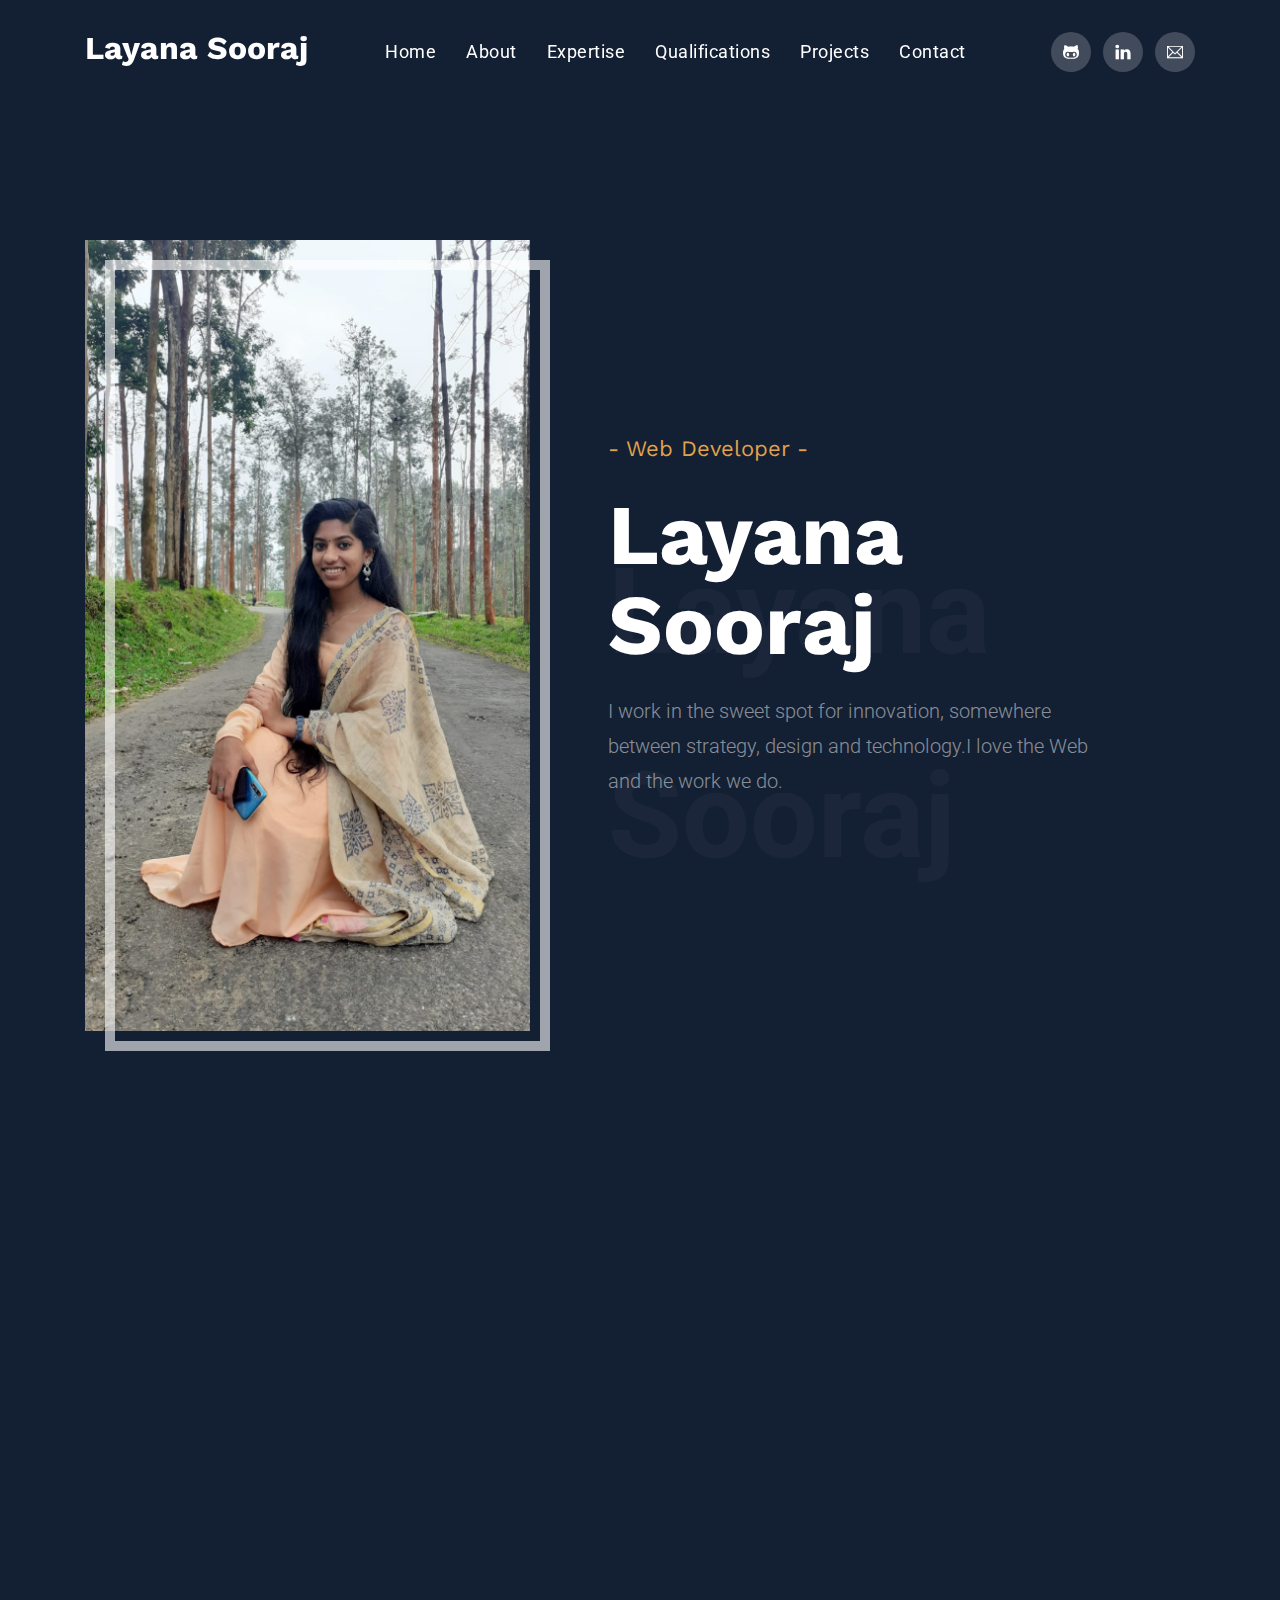
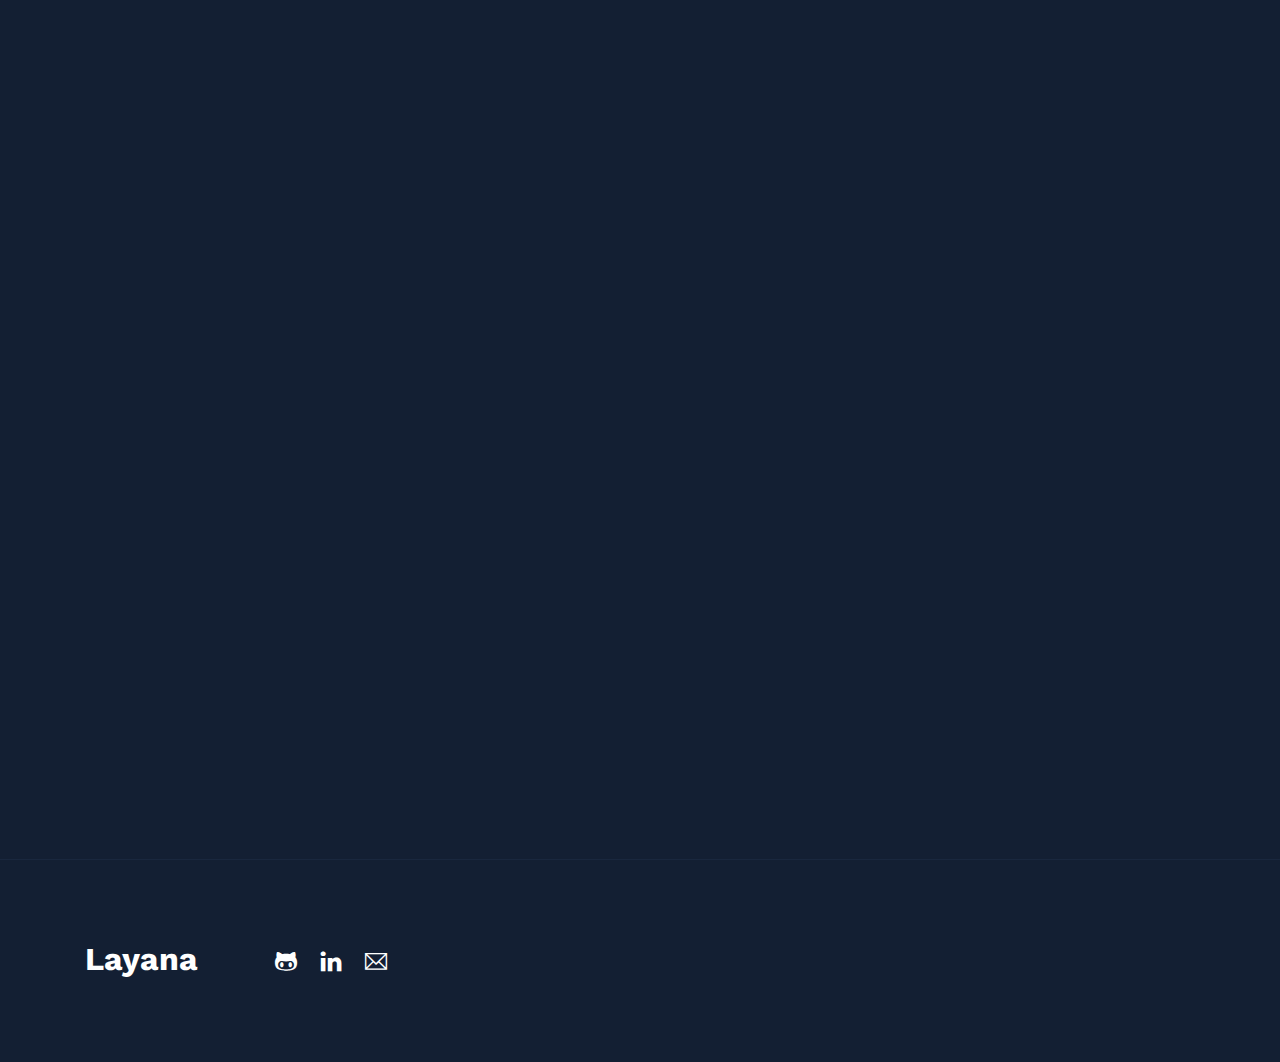
<file: index.html>
<!DOCTYPE html>
<html lang="zxx">
<head>
  <meta http-equiv="Content-Type" content="text/html; charset=UTF-8">
  <meta name="description" content="portfolio,creative,business,company,agency,multipurpose,modern,bootstrap4">
  
  <meta name="author" content="themeturn.com">

  <title>Layana| Creative portfolio template</title>

  <!-- Mobile Specific Meta-->
  <meta name="viewport" content="width=device-width, initial-scale=1">
  <!-- bootstrap.min css -->
  <link rel="stylesheet" href="plugins/bootstrap/css/bootstrap.min.css">
  <!-- Themeify Icon Css -->
  <link rel="stylesheet" href="plugins/themify/css/themify-icons.css">
  <!-- animate.css -->
  <link rel="stylesheet" href="plugins/animate-css/animate.css">
  <link rel="stylesheet" href="plugins/aos/aos.css">
  <!-- owl carousel -->
  <link rel="stylesheet" href="plugins/owl/assets/owl.carousel.min.css">
  <link rel="stylesheet" href="plugins/owl/assets/owl.theme.default.min.css" >
  <!-- Slick slider CSS -->
  <link rel="stylesheet" href="plugins/slick-carousel/slick/slick.css">
  <link rel="stylesheet" href="plugins/slick-carousel/slick/slick-theme.css">

  <!-- Main Stylesheet -->
  <link rel="stylesheet" href="css/style.css">

</head>

<body class="portfolio" id="top">


<!-- Navigation start -->
<!-- Header Start --> 

<nav class="navbar navbar-expand-lg bg-transprent py-4 fixed-top navigation" id="navbar">
	<div class="container">
	  <a class="navbar-brand" href="cv.pdf">
	  	<h2 class="logo">Layana Sooraj</h2>
	  </a>
	  <button class="navbar-toggler" type="button" data-toggle="collapse" data-target="#navbarsExample09" aria-controls="navbarsExample09" aria-expanded="false" aria-label="Toggle navigation">
		<span class="ti-view-list"></span>
	  </button>
  
	  <div class="collapse navbar-collapse text-center" id="navbarsExample09">
			<ul class="navbar-nav mx-auto">
			  <li class="nav-item active">
				<a class="nav-link smoth-scroll" href="#top">Home <span class="sr-only">(current)</span></a>
			  </li>
			   <li class="nav-item"><a class="nav-link smoth-scroll" href="#about">About</a></li>
			   <li class="nav-item"><a class="nav-link smoth-scroll" href="#skillbar">Expertise</a></li>
			   <li class="nav-item"><a class="nav-link smoth-scroll" href="#service">Qualifications</a></li>
			   <li class="nav-item"><a class="nav-link smoth-scroll" href="#portfolio">Projects</a></li>
			   <li class="nav-item"><a class="nav-link smoth-scroll" href="#contact">Contact</a></li>
			</ul>

		  	<ul class="list-inline mb-0 ml-lg-4 nav-social">
				<li class="list-inline-item"><a href="https://github.com/layanasooraj"><i class="ti-github"></i></a></li>
			  	<li class="list-inline-item"><a href="https://www.linkedin.com/in/layana-sooraj-b72793247"><i class="ti-linkedin"></i></a></li>
			  	<li class="list-inline-item"><a href="mailto:layanasooraj@gmail.com"><i class="ti-email"></i></a></li>
		  	</ul>
	  </div>
	</div>
</nav>


<!-- Navigation End -->

<!-- Banner start -->

<!-- Slider Start -->
<section class="slider py-7 ">
	<div class="container">
		<div class="row align-items-center">
			<div class="col-lg-5 col-sm-12 col-12 col-md-5">
				<div class="slider-img position-relative">
					<img src="images/portfolio/dp.jpeg" alt="" class="img-fluid w-100">
				</div>
			</div>

			<div class="col-lg-6 col-12 col-md-7">
				<div class="ml-5 position-relative mt-5 mt-lg-0">
					<span class="head-trans">Layana Sooraj</span>
					<h1 class="font-weight-normal text-color text-md">- Web Developer -</h1>
					<h2 class="mt-3 text-lg mb-3 text-capitalize">Layana Sooraj</h2>
					<p class="animated fadeInUp lead mt-4 mb-5 text-white-50 lh-35">I work in the sweet spot for innovation, somewhere between strategy, design and technology.I love the Web and the work we do.</p>
				</div>
			</div>
		</div>
	</div>
</section>
<!-- Banner End -->

<!-- About start -->
<section class="section" id="about" data-aos="fade-up">
	<div class="container">
		<div class="row">
			<div class="col-lg-6 col-md-6">
				<div class="row">
					<div class="col-lg-4">
						<h2><i class="ti-minus"></i>Myself</h2>
					</div>
					<div class="col-lg-8">
						<p class="text-white-50 text-md">Hello! I’m <span class="text-white">Layana Sooraj</span> a self-taught & award winning <span class="text-white">Web Developer</span> with more than <span class="text-white">one year</span> of work experience.</p>
						<p class="text-white-50 text-md">Love the Web and the work I do.I work closely with my clients to deliver the best <span class="text-white">possible web sites</span> for their needs</p>
					</div>

				</div>
			</div>
			<div class="col-lg-6 mt-5 mt-lg-0 mt-md-0 col-md-6">
				<div class="row">
					<div class="col-lg-3">
						<h2><i class="ti-minus"></i>Skills</h2>
					</div>
					<div class="col-lg-9 pl-5">
						<p class="text-white-50 text-md">
							A freelance creative designer with a love for minimal design, clean typography and well-written code, located in Kerala. Provide high quality and cost effective offshore web and software development services. Wide range of web design and web development services across the world.
						</p>
					</div>
				</div>
			</div>
		</div>

		
	</div>
</section>
<!-- About End -->

<!-- Skills start -->
<section class="section bg-gray" id="skillbar" data-aos="fade-up">
	<div class="container">
		<div class="row justify-content-center">
			<div class="col-lg-8">
				<div class="section-title text-center">
					<span class="text-color mb-0 text-uppercase letter-spacing text-sm">- Skills Set -</span>
					<h2 class="title">Expertise</h2>
				</div>
			</div>
		</div>
		<div class="row">
			<div class="col-lg-6 col-md-6">
				<div class="skill-bar mb-4 mb-lg-0">
					<div class="mb-4 text-right"><h4 class="font-weight-normal">Python/Django</h4></div>
					<div class="progress">
						<div class="progress-bar" data-percent="98">
							<span class="percent-text"><span class="count">98</span>%</span>
						</div>
					</div>
				</div>
			</div>
			<div class="col-lg-6 col-md-6">
				<div class="skill-bar mb-4 mb-lg-0">
					<div class="mb-4 text-right"><h4 class="font-weight-normal">Html/Css</h4></div>
					<div class="progress">
						<div class="progress-bar" data-percent="90">
							<span class="percent-text"><span class="count">90</span>%</span>
						</div>
					</div>
				</div>
			</div>

			<div class="col-lg-6 col-md-6">
				<div class="skill-bar mb-4 mb-lg-0">
					<div class="mb-4 text-right"><h4 class="font-weight-normal">Pyramid/Flask </h4></div>
					<div class="progress">
						<div class="progress-bar" data-percent="86">
							<span class="percent-text"><span class="count">86</span>%</span>
						</div>
					</div>
				</div>
			</div>
			<div class="col-lg-6 col-md-6">
				<div class="skill-bar mb-4 mb-lg-0">
					<div class="mb-4 text-right"><h4 class="font-weight-normal">Javascript</h4></div>
					<div class="progress">
						<div class="progress-bar" data-percent="93">
							<span class="percent-text"><span class="count">93</span>%</span>
						</div>
					</div>
				</div>
			</div>
			<div class="col-lg-6 col-md-6">
				<div class="skill-bar mb-4 mb-lg-0">
					<div class=" mb-4 text-right"><h4 class="font-weight-normal">MySql</h4></div>
					<div class="progress">
						<div class="progress-bar" data-percent="83">
							<span class="percent-text"><span class="count">83</span>%</span>
						</div>
					</div>
				</div>
			</div>
			<div class="col-lg-6 col-md-6">
				<div class="skill-bar mb-4 mb-lg-0">
					<div class=" mb-4 text-right"><h4 class="font-weight-normal">Designing</h4></div>
					<div class="progress">
						<div class="progress-bar" data-percent="88">
							<span class="percent-text"><span class="count">88</span>%</span>
						</div>
					</div>
				</div>
			</div>
		</div>
	</div>
</section>	

<!-- Skills End -->

<!-- Service start -->
<section class="section bg-gray" id="service" data-aos="fade-up">
	<div class="container">
		<div class="row justify-content-center">
			<div class="col-lg-8">
				<div class="section-title text-center">
					<span class="text-color mb-0 text-uppercase letter-spacing text-sm">- Academics -</span>
					<h2 class="title">Qualifications</h2>
				</div>
			</div>
		</div>

		<div class="row no-gutters">
			<div class="col-lg-4 col-md-6">
				<div class="card p-5 rounded-0">
					<i class="ti-layers text-lg-2 text-muted"></i>
					<h3 class="my-4 text-capitalize">SSLC</h3>
					<p>Sarvodhayam GHSS<br>2015 - 2016<br>Science<br>Thrissur</p>
				</div>
			</div>
			<div class="col-lg-4 col-md-6">
				<div class="card p-5 rounded-0">
					<i class="ti-layout text-lg-2 text-muted"></i>
					<h3 class="my-4 text-capitalize">Higher Secondary</h3>
					<p>Karuvanpoyil GHSS<br>2017 - 2018<br>Computer Science<br>Koduvalli</p>
				</div>
			</div>
			<div class="col-lg-4 col-md-6">
				<div class="card p-5 rounded-0">
					<i class="ti-stats-up text-lg-2 text-muted"></i>
					<h3 class="my-4 text-capitalize">College</h3>
					<p>Don Bosco<br>2018 - 2021<br>BSc Computer Science<br>Sulthan Bathery</p>
				</div>
			</div>

			<div class="col-lg-4 col-md-6">
				<div class="card p-5 rounded-0">
					<i class="ti-android text-lg-2 text-muted"></i>
					<h3 class="my-4 text-capitalize">Soften Technologies</h3>
					<p>Python<br>2021 - 2022<br>Web Development<br>Completed<br>Kadavantra</p>
				</div>
			</div>
		</div>

		<div class="row align-items-center mt-5" data-aos="fade-up">
			<div class="col-lg-6 mt-5">
				<h2 class="mb-5 text-lg-2 text-white-50">Let's <span class="text-white">collaborate</span> on your next project </h2>
			</div>
			<div class="col-lg-4 ml-auto text-right">
				<a href="#contact" class="btn btn-main text-white smoth-scroll">Get In Touch</a>
			</div>
		</div>
	</div>
</section>
<!-- Service End -->

<!-- Portfolio start -->
<section class="section" id="portfolio" data-aos="fade-up">
	<div class="container">
		<div class="row justify-content-center">
			<div class="col-lg-8">
				<div class="section-title text-center">
					<span class="text-color mb-0 text-uppercase letter-spacing text-sm">- Works -</span>
					<h2 class="title">Projects</h2>
				</div>
			</div>
		</div>
	</div>

	<div class="container-fluid">
		<div class="row">
			<div class="post_gallery owl-carousel owl-theme">
				<div class="item">
					<div class="portfolio-item position-relative">
						<img src="images/portfolio/flood.webp" alt="" class="img-fluid">

						<div class="portoflio-item-overlay">
							<a href="portfolio-single.html"><i class="ti-plus"></i></a>
						</div>
					</div>
					<div class="text mt-3">
						<h4 class="mb-1 text-capitalize">Flood Rescue Rehabitation</h4>
						<p class="text-uppercase letter-spacing text-sm">Python/Flask</p>
					</div>
				</div>
				<div class="item">
					<div class="portfolio-item position-relative">
						<img src="images/portfolio/4.jpg" alt="" class="img-fluid">

						<div class="portoflio-item-overlay">
							<a href="#"><i class="ti-plus"></i></a>
						</div>
					</div>
					<div class="text mt-3">
						<h4 class="mb-1 text-capitalize">Internship Project</h4>
						<p class="text-uppercase letter-spacing text-sm">Python/Django</p>
					</div>
				</div>
				<div class="item">
					<div class="portfolio-item position-relative">
						<img src="images/portfolio/homecinema.webp" alt="" class="img-fluid">

						<div class="portoflio-item-overlay">
							<a href="https://dmaxhomecinemas.com/"><i class="ti-plus"></i></a>
						</div>
					</div>
					<div class="text mt-3">
						<h4 class="mb-1 text-capitalize">Dmax Home Cinemas</h4>
						<p class="text-uppercase letter-spacing text-sm">Html/Css/Bootstrap</p>
					</div>
				</div>
				<div class="item">
					<div class="portfolio-item position-relative">
						<img src="images/portfolio/hotel.webp" alt="" class="img-fluid">

						<div class="portoflio-item-overlay">
							<a href="https://www.kingsholidays.co.in/"><i class="ti-plus"></i></a>
						</div>
					</div>
					<div class="text mt-3">
						<h4 class="mb-1 text-capitalize">Kings Holiday</h4>
						<p class="text-uppercase letter-spacing text-sm">Html/Css/Bootstrap</p>
					</div>
				</div>
			</div>
		</div>
	</div>
</section>
<!-- Portfolio End -->

<!-- Contact start -->
<section class="section" id="contact" data-aos="fade-up">
	<div class="container">
		<div class="row justify-content-center">
			<div class="col-lg-8">
				<div class="section-title text-center">
					<span class="text-color mb-0 text-uppercase letter-spacing text-sm">- Contact -</span>
					<h1 class="title">Get in Touch</h1>
				</div>
			</div>
		</div>
		<div class="text-white-50 text-md">
			<p>Permanent Address</p>
			<h3>
				<a class="text-white-50 text-md ti-location-arrow" href="https://maps.app.goo.gl/B8afLwpxjnmsNCVo9">
				Arimbemil House,<br>Kalpetta,Wayanad,<br>Kerala,India,673121
				</a>
			</h3>
			<p>Phone</p>
			<h3>
				<a class="text-white-50 text-md ti-mobile" href="tel:+91 9778279818">
				<span>Call:9778279818</span>
				</a>
			</h3>
			<p>Whatsapp</p>
			<h3>
				<a class="text-white-50 text-md ti-comment-alt" href="https://wa.me/9778279818?text=Hello">
				<span>Msg Me...</span>
				</a>
			</h3>
			<p>Email</p>
			<h3>
				<a class="text-white-50 text-md ti-email" href="mailto:layanasooraj@gmail.com">
				<span>layanasooraj@gmail.com</span>
				</a>
			</h3>
			<p>Resume</p>
			<!-- Download CV Button -->
			<div class="resumo_fn_cv_btn">
				<a class="text-white-50 text-md ti-download" href="cv.pdf" download>
					<span>Download CV</span>
				</a>
				<br>
				<a class="text-white-50 text-md ti-eye" href="cv.pdf">
					<span>View CV</span>
				</a>
			</div>
			<!-- /Download CV Button -->
		</div>
	</div>
</section>
<!-- Contact End -->

<!-- Footer start -->
<footer class="footer border-top-1">
	<div class="container">
		<div class="row align-items-center text-center text-lg-left">
			<div class="col-lg-2">
				<h2 class="logo mb-4">Layana</h2>
			</div>

			<div class="col-lg-5">
				<ul class="list-inline footer-socials ">
					<li class="list-inline-item"><a href="https://github.com/layanasooraj"><i class="ti-github"></i></a></li>
					<li class="list-inline-item"><a href="https://www.linkedin.com/in/layana-sooraj-b72793247"><i class="ti-linkedin"></i></a></li>
					<li class="list-inline-item"><a href="mailto:layanasooraj@gmail.com"><i class="ti-email"></i></a></li>
				</ul>
			</div>
			<div class="col-lg-5">
				<a href="#top" class="backtop smoth-scroll"><i class="ti-angle-up"></i></a>
			</div>
		</div>
	</div>
</footer>
<!-- Footer End -->


    <!-- 
    Essential Scripts
    =====================================-->

    <!-- jQuery first, then Popper.js, then Bootstrap JS -->
    <!-- Main jQuery -->
    <script src="plugins/jquery/jquery.min.js"></script>
    <!-- Bootstrap 4.3.1 -->
    <script src="plugins/bootstrap/js/popper.js"></script>
    <script src="plugins/bootstrap/js/bootstrap.min.js"></script>
    <script src="plugins/nav/jquery.easing.1.3.html"></script>
    
    <!-- Slick Slider -->
    <script src="plugins/slick-carousel/slick/slick.min.js"></script>
    <script src="plugins/owl/owl.carousel.min.js"></script>
  
    <!-- Skill COunt -->
    <script src="plugins/counto/apear.js"></script>
    <script src="plugins/counto/counTo.js"></script>
    <!-- AOS Animation -->
    <script src="plugins/aos/aos.js"></script>
    
    <script src="js/script.js"></script>
    <script src="js/ajax-contact.html"></script>

  </body>
  
<!-- Mirrored from themeturn.com/tf-db/ratsaan/index.html by HTTrack Website Copier/3.x [XR&CO'2014], Mon, 01 Aug 2022 07:18:16 GMT -->
</html>
</file>
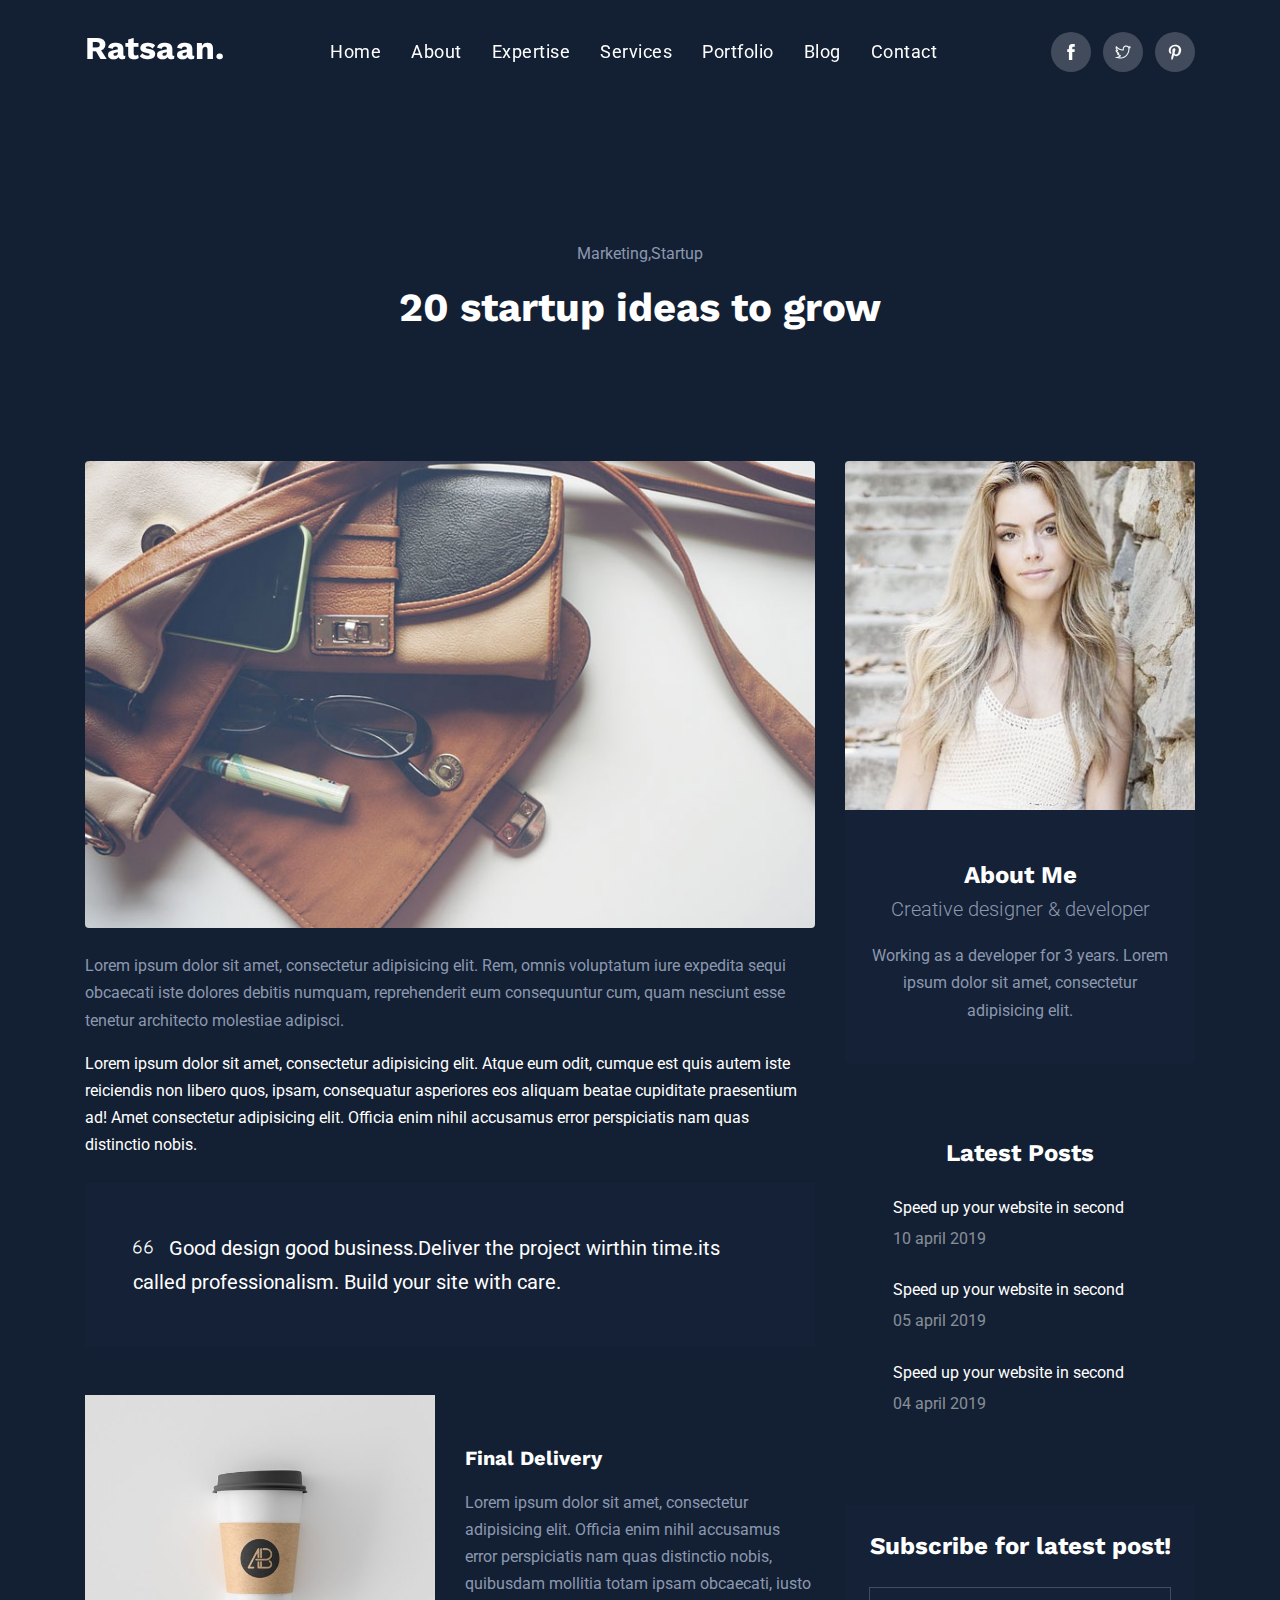
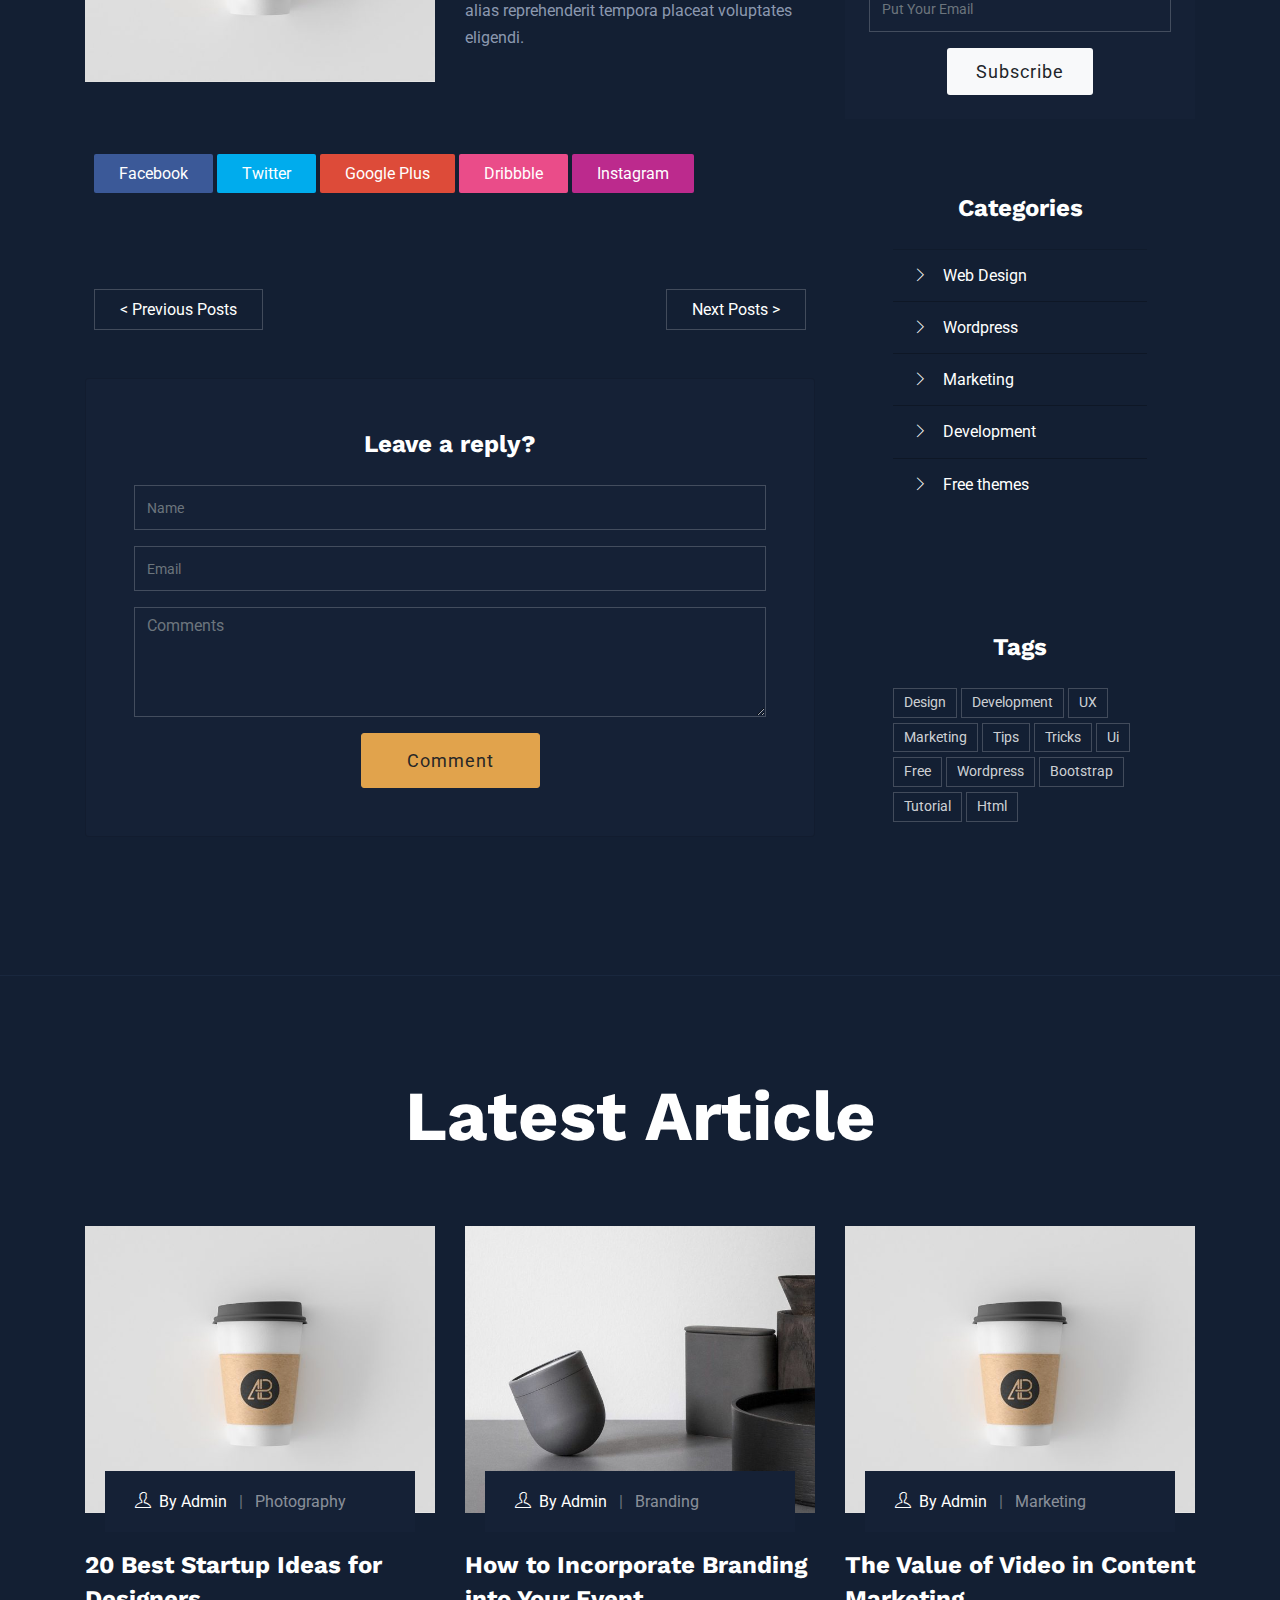
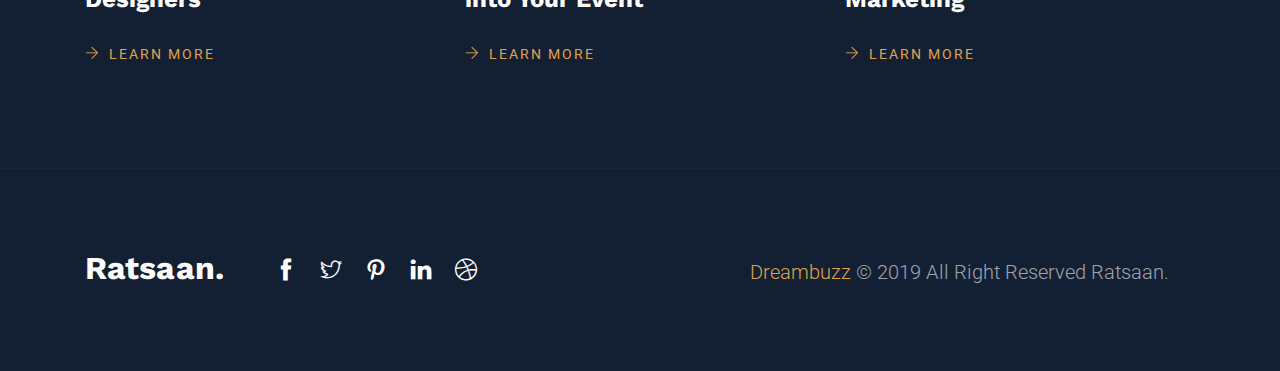
<file: blog-single.html>
<!DOCTYPE html>
<html lang="zxx">

<!-- Mirrored from themeturn.com/tf-db/ratsaan/blog-single.html by HTTrack Website Copier/3.x [XR&CO'2014], Mon, 01 Aug 2022 07:18:17 GMT -->
<head>
  <meta http-equiv="Content-Type" content="text/html; charset=UTF-8">
  <meta name="description" content="portfolio,creative,business,company,agency,multipurpose,modern,bootstrap4">
  
  <meta name="author" content="themeturn.com">

  <title>Ratsaan| Creative portfolio template</title>

  <!-- Mobile Specific Meta-->
  <meta name="viewport" content="width=device-width, initial-scale=1">
  <!-- bootstrap.min css -->
  <link rel="stylesheet" href="plugins/bootstrap/css/bootstrap.min.css">
  <!-- Themeify Icon Css -->
  <link rel="stylesheet" href="plugins/themify/css/themify-icons.css">
  <!-- animate.css -->
  <link rel="stylesheet" href="plugins/animate-css/animate.css">
  <link rel="stylesheet" href="plugins/aos/aos.css">
  <!-- owl carousel -->
  <link rel="stylesheet" href="plugins/owl/assets/owl.carousel.min.css">
  <link rel="stylesheet" href="plugins/owl/assets/owl.theme.default.min.css" >
  <!-- Slick slider CSS -->
  <link rel="stylesheet" href="plugins/slick-carousel/slick/slick.css">
  <link rel="stylesheet" href="plugins/slick-carousel/slick/slick-theme.css">

  <!-- Main Stylesheet -->
  <link rel="stylesheet" href="css/style.css">

</head>

<body class="portfolio" id="top">

<!-- Header Start --> 

<nav class="navbar navbar-expand-lg bg-transprent py-4 fixed-top navigation" id="navbar">
	<div class="container">
	  <a class="navbar-brand" href="index.html">
	  	<h2 class="logo">Ratsaan.</h2>
	  </a>
	  <button class="navbar-toggler" type="button" data-toggle="collapse" data-target="#navbarsExample09" aria-controls="navbarsExample09" aria-expanded="false" aria-label="Toggle navigation">
		<span class="ti-view-list"></span>
	  </button>
  
	  <div class="collapse navbar-collapse text-center" id="navbarsExample09">
			<ul class="navbar-nav mx-auto">
			  <li class="nav-item active">
				<a class="nav-link" href="index.html">Home <span class="sr-only">(current)</span></a>
			  </li>
			   <li class="nav-item"><a class="nav-link smoth-scroll" href="index.html#about">About</a></li>
			   <li class="nav-item"><a class="nav-link smoth-scroll" href="index.html#skillbar">Expertise</a></li>
			   <li class="nav-item"><a class="nav-link smoth-scroll" href="index.html#service">Services</a></li>
			   <li class="nav-item"><a class="nav-link smoth-scroll" href="index.html#portfolio">portfolio</a></li>
			   <li class="nav-item"><a class="nav-link smoth-scroll" href="index.html#blog">Blog</a></li>
			   <li class="nav-item"><a class="nav-link smoth-scroll" href="index.html#contact">Contact</a></li>
			</ul>

		  	<ul class="list-inline mb-0 ml-lg-4 nav-social">
			  	<li class="list-inline-item"><a href="#"><i class="ti-facebook"></i></a></li>
			  	<li class="list-inline-item"><a href="#"><i class="ti-twitter"></i></a></li>
			  	<li class="list-inline-item"><a href="#"><i class="ti-pinterest"></i></a></li>
		  	</ul>
	  </div>
	</div>
</nav>


<section class="page-title">
  <div class="container">
    <div class="row justify-content-center">
      <div class="col-lg-8">
          <div class="page-title text-center">
             <p>Marketing,Startup</p>
              <h1>20 startup ideas to grow</h1>
          </div>
      </div>
    </div>
  </div>
</section>


<section class="section portfolio-single pt-0">
    <div class="container">
        <div class="row justify-content-center">
            <div class="col-lg-8 col-md-12">
                <img src="images/portfolio/b8.jpg" alt="" class="img-fluid rounded">

                <p class="mt-4 ">Lorem ipsum dolor sit amet, consectetur adipisicing elit. Rem, omnis voluptatum iure expedita sequi obcaecati iste dolores debitis numquam, reprehenderit eum consequuntur cum, quam nesciunt esse tenetur architecto molestiae adipisci.</p>

                Lorem ipsum dolor sit amet, consectetur adipisicing elit. Atque eum odit, cumque est quis autem iste reiciendis non libero quos, ipsam, consequatur asperiores eos aliquam beatae cupiditate praesentium ad! Amet consectetur adipisicing elit. Officia enim nihil accusamus error perspiciatis nam quas distinctio nobis.
                
                <blockquote class="blockquote bg-gray p-5 my-4">
                    <i class="ti-quote-left mr-3"></i>Good design good business.Deliver the project wirthin time.its called professionalism. Build your site with care.
                </blockquote>

                <div class="row mt-5">
                    <div class="col-lg-6">
                        <img src="images/portfolio/img1.jpg" alt="" class="img-fluid">
                    </div>
                    <div class="col-lg-6">
                        <h4 class="mt-5 mb-3">Final Delivery</h4>
                        <p>Lorem ipsum dolor sit amet, consectetur adipisicing elit. Officia enim nihil accusamus error perspiciatis nam quas distinctio nobis, quibusdam mollitia totam ipsam obcaecati, iusto alias reprehenderit tempora placeat voluptates eligendi.</p>
                    </div>
                </div>

                 <div class="row mt-5 p-4">
                   <div class="post-share">
                        <a href="#" class="facebook">Facebook</a>
                        <a href="#" class="twitter">Twitter</a>
                        <a href="#" class="googleplus">Google Plus</a>
                        <a href="#" class="dribbble">Dribbble</a>
                        <a href="#" class="instagram">Instagram</a>
                   </div>
                </div>

                 <div class="row align-items-center justify-content-between blog-navigation mt-5 p-4">
                    <a href="#">< Previous Posts</a>
                    <a href="#">Next Posts ></a>
                </div>
                <div class="card bg-gray p-5 mt-4">
                        <h3 class="text-center mb-4">Leave a reply?</h3>
                        <form action="#" class="comment-form">
                            <div class="form-group">
                                <input type="text" class="form-control bg-transparent" placeholder="Name">
                            </div>
                             <div class="form-group"> 
                                <input type="text" class="form-control  bg-transparent"  placeholder="Email">
                            </div>
                              <div class="form-group">
                                <textarea name="cmnt" id="cmnt" cols="30" rows="4" placeholder="Comments" class="form-control  bg-transparent"></textarea>
                            </div>
                            <div class="text-center">
                                <a href="#" class="btn btn-main">Comment</a>
                            </div>
                        </form>
                    </div>    

            </div>

            <div class="col-lg-4 col-md-6">
                <div class="blog-sidebar mt-5 mt-lg-0">
                    <div class="bg-gray rounded-bottom">
                        <img src="images/blog/author.jpg" alt="" class="img-fluid rounded-top w-100">
                        <div class="text-center p-4">
                            <h3 class="mt-4 mb-0">About Me</h3>
                            <p class="lead">Creative designer & developer</p>
                            <p>Working as a developer for 3 years. Lorem ipsum dolor sit amet, consectetur adipisicing elit.</p>
                        </div>
                    </div>

                     <div class="p-5 mt-4">
                        <h3 class="text-center mb-4">Latest Posts</h3>
                        <ul class="list-unstyled">
                            <li>
                                <a href="#" class="text-white d-block mb-1">Speed up your website in second</a>
                                <span class="text-white-50">10 april 2019</span>
                            </li>
                             <li class="my-4">
                                <a href="#" class="text-white d-block mb-1">Speed up your website in second</a>
                                <span class="text-white-50">05 april 2019</span>
                            </li>
                             <li>
                                <a href="#" class="text-white d-block mb-1">Speed up your website in second</a>
                                <span class="text-white-50">04 april 2019</span>
                            </li>

                        </ul>
                    </div>
                   
                    <div class="subscribe bg-gray p-4 mt-4">
                        <h3 class="text-center mb-4">Subscribe for latest post!</h3>
                        <input type="text" class="form-control bg-transparent mb-3" placeholder="Put Your Email">
                         <div class="text-center">
                             <a href="#" class="btn btn-light btn-small">Subscribe</a>
                         </div>
                    </div>

                    <div class="category p-5 mt-4">
                        <h3 class="text-center mb-4">Categories</h3>
                        <ul class="list-group list-group-flush bg-transparent">
                          <li class="list-group-item bg-transparent"><i class="ti-angle-right mr-3 text-sm"></i>Web Design</li>
                          <li class="list-group-item bg-transparent"><i class="ti-angle-right mr-3 text-sm"></i>Wordpress</li>
                          <li class="list-group-item bg-transparent"><i class="ti-angle-right mr-3 text-sm"></i>Marketing</li>
                          <li class="list-group-item bg-transparent"><i class="ti-angle-right mr-3 text-sm"></i>Development</li>
                          <li class="list-group-item bg-transparent"><i class="ti-angle-right mr-3 text-sm"></i>Free themes</li>
                        </ul>
                    </div>
                    <div class="tags p-5 mt-4">
                        <h3 class="text-center mb-4">Tags</h3>
                        <a href="#">Design</a>
                        <a href="#">Development</a>
                        <a href="#">UX</a>
                        <a href="#">Marketing</a>
                        <a href="#">Tips</a>
                        <a href="#">Tricks</a>
                        <a href="#">Ui</a>
                        <a href="#">Free</a>
                        <a href="#">Wordpress</a>
                        <a href="#">bootstrap</a>
                        <a href="#">Tutorial</a>
                        <a href="#">Html</a>
                    </div>

                </div>
            </div>
        </div>
    </div>
</section>

<section class="section border-top-1" id="blog">
	<div class="container">
		<div class="row justify-content-center">
			<div class="col-lg-8">
				<div class="section-title text-center">
					<h1 class="title">Latest article</h1>
				</div>
			</div>
		</div>

		<div class="row">
			<div class="col-lg-4 col-md-6">
				<div class="position-relative blog-item mb-5 mb-lg-0 ">
					<img src="images/blog/img1.jpg" alt="blog-1" class="img-fluid">

					<div class="blog-item-meta mb-3">
						<span><i class="ti-user mr-2"></i>by Admin</span>
						<span class="text-muted mx-2"> | </span>
						<span class="text-white-50">Photography</span>
					</div>

					<a href="blog-single.html"><h3 class="mb-4 ">20 Best Startup Ideas for Designers</h3></a>
					<a href="blog-single.html" class="learn-more text-uppercase text-sm"><i class="ti-arrow-right mr-2"></i>Learn more</a>
				</div>
			</div>
			<div class="col-lg-4 col-md-6">
				<div class="position-relative blog-item mb-5 mb-lg-0 ">
					<img src="images/blog/img3.jpg" alt="blog-1" class="img-fluid">

					<div class="blog-item-meta mb-3">
						<span><i class="ti-user mr-2"></i>by Admin</span>
						<span class="text-muted mx-2"> | </span>
						<span class="text-white-50">Branding</span>
					</div>

					<a href="blog-single.html"><h3 class="mb-4">How to Incorporate Branding into Your Event</h3></a>
					<a href="blog-single.html" class="learn-more text-uppercase text-sm"><i class="ti-arrow-right mr-2 show"></i>Learn more</a>
				</div>
			</div>
			<div class="col-lg-4 col-md-6">
				<div class="position-relative blog-item">
					<img src="images/blog/img1.jpg" alt="blog-1" class="img-fluid">

					<div class="blog-item-meta mb-3">
						<span><i class="ti-user mr-2"></i>by Admin</span>
						<span class="text-muted mx-2"> | </span>
						<span class="text-white-50">Marketing</span>
					</div>

					<a href="blog-single.html"><h3 class="mb-4 ">The Value of Video in Content Marketing</h3></a>
					<a href="blog-single.html" class="learn-more text-uppercase text-sm"><i class="ti-arrow-right mr-2"></i>Learn more</a>
				</div>
			</div>
		</div>
	</div>
</section>

<footer class="footer border-top-1">
	<div class="container">
		<div class="row align-items-center text-center text-lg-left">
			<div class="col-lg-2">
				<h2 class="logo mb-4">Ratsaan.</h2>
			</div>

			<div class="col-lg-5">
				<ul class="list-inline footer-socials ">
					<li class="list-inline-item"><a href="#"><i class="ti-facebook"></i></a></li>
					<li class="list-inline-item"><a href="#"><i class="ti-twitter"></i></a></li>
					<li class="list-inline-item"><a href="#"><i class="ti-pinterest"></i></a></li>
					<li class="list-inline-item"><a href="#"><i class="ti-linkedin"></i></a></li>
					<li class="list-inline-item"><a href="#"><i class="ti-dribbble"></i></a></li>
				</ul>
			</div>
			<div class="col-lg-5">
				<p class="lead"><span class="text-color">Dreambuzz</span> © 2019 All Right Reserved Ratsaan.</p>
				<a href="#top" class="backtop smoth-scroll"><i class="ti-angle-up"></i></a>
			</div>
		</div>
	</div>
</footer>

    <!-- 
    Essential Scripts
    =====================================-->

    <!-- jQuery first, then Popper.js, then Bootstrap JS -->
    <!-- Main jQuery -->
    <script src="plugins/jquery/jquery.min.js"></script>
    <!-- Bootstrap 4.3.1 -->
    <script src="plugins/bootstrap/js/popper.js"></script>
    <script src="plugins/bootstrap/js/bootstrap.min.js"></script>
    <script src="plugins/nav/jquery.easing.1.3.html"></script>
    
    <!-- Slick Slider -->
    <script src="plugins/slick-carousel/slick/slick.min.js"></script>
    <script src="plugins/owl/owl.carousel.min.js"></script>
  
    <!-- Skill COunt -->
    <script src="plugins/counto/apear.js"></script>
    <script src="plugins/counto/counTo.js"></script>
    <!-- AOS Animation -->
    <script src="plugins/aos/aos.js"></script>
    
    <script src="js/script.js"></script>
    <script src="js/ajax-contact.html"></script>

  </body>
  
<!-- Mirrored from themeturn.com/tf-db/ratsaan/blog-single.html by HTTrack Website Copier/3.x [XR&CO'2014], Mon, 01 Aug 2022 07:18:17 GMT -->
</html>
</file>
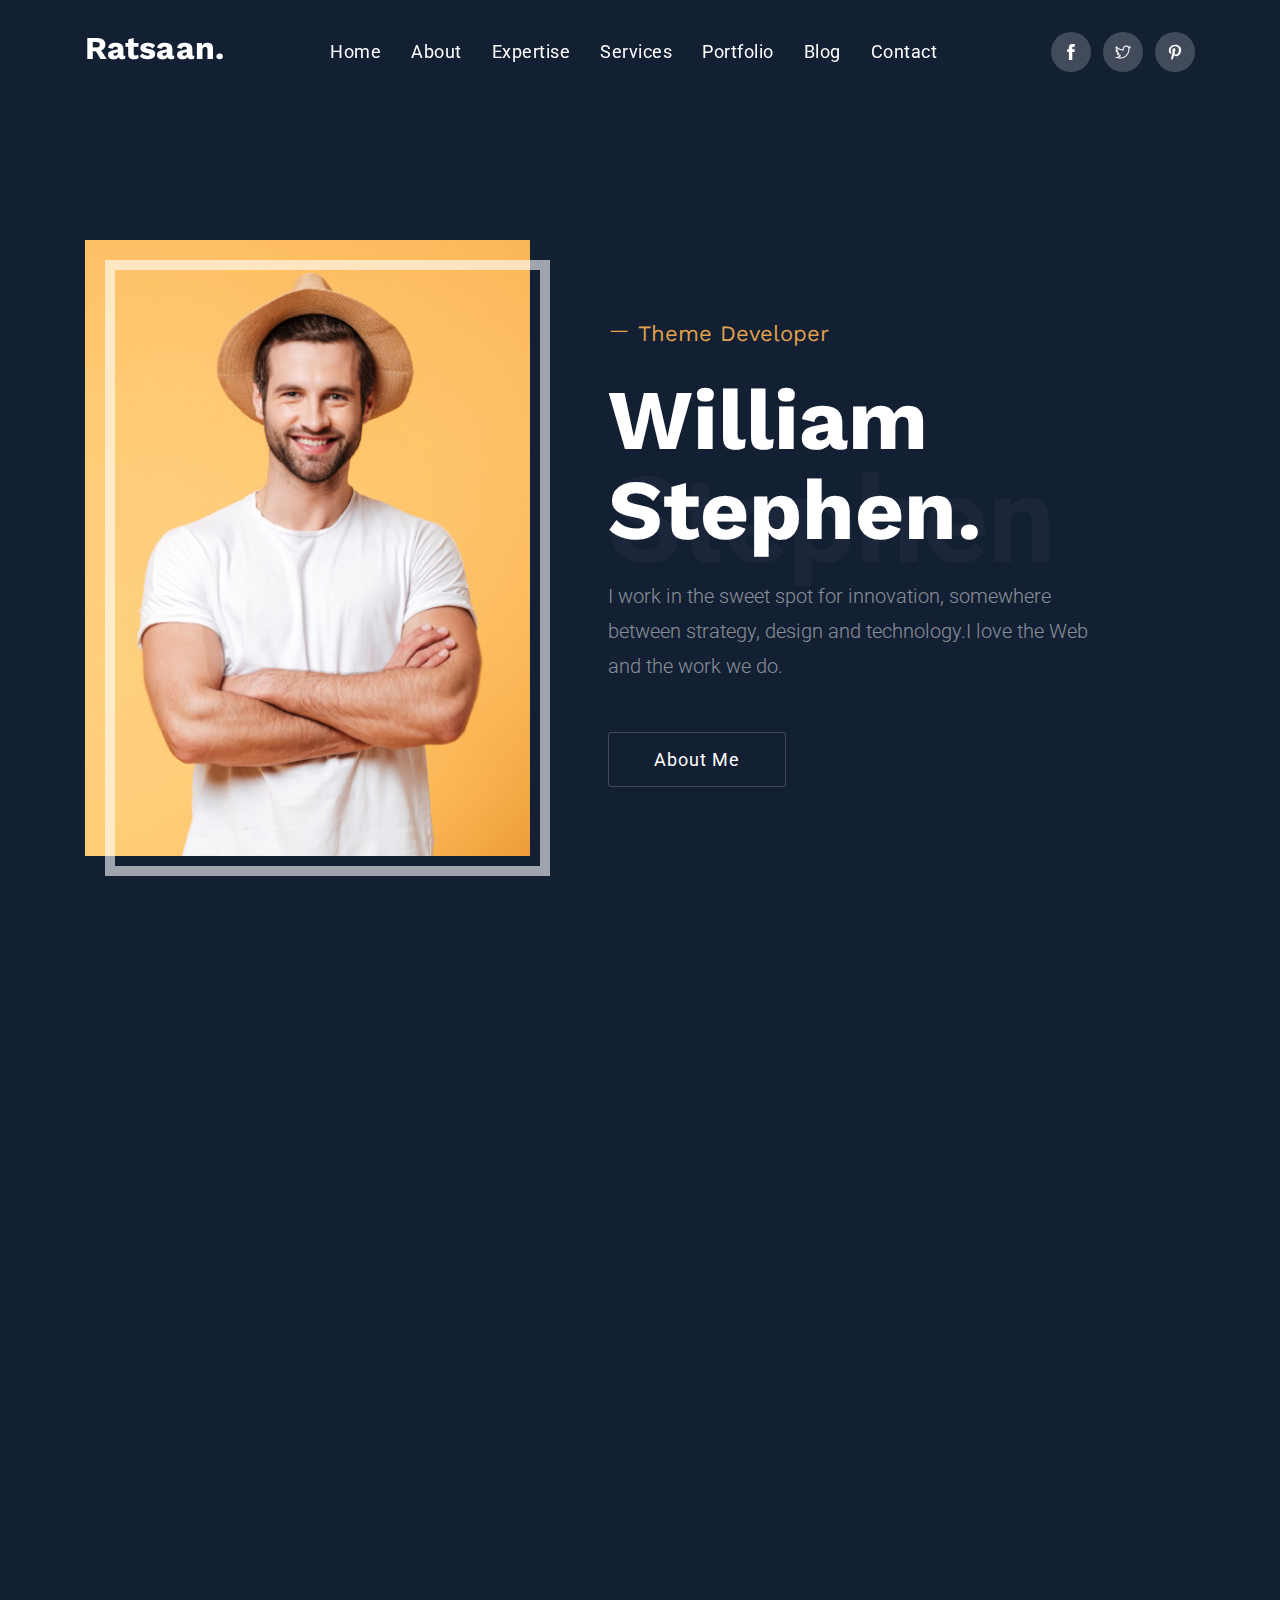
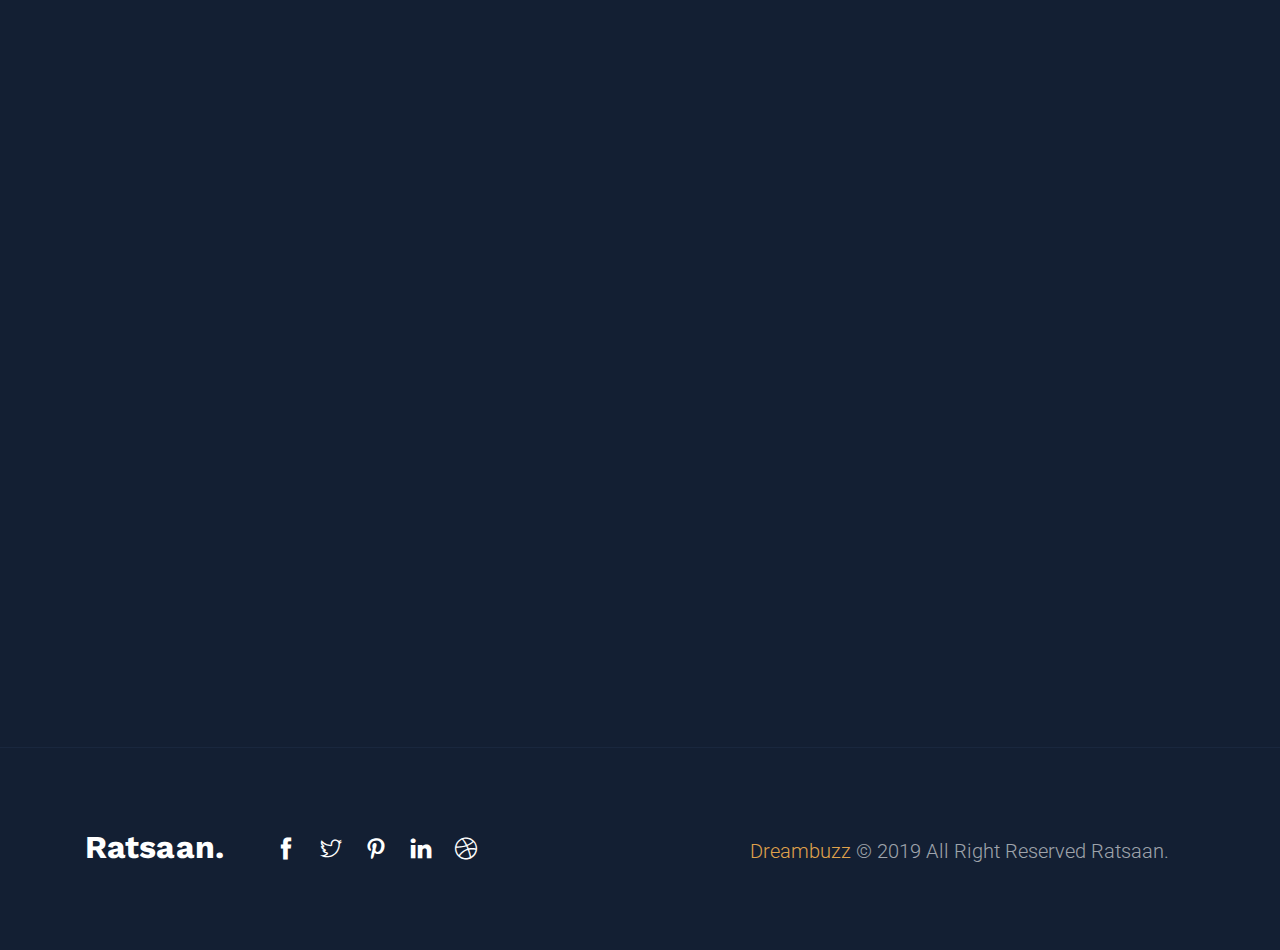
<file: index04b9.html>
<!DOCTYPE html>
<html lang="zxx">

<!-- Mirrored from themeturn.com/tf-db/ratsaan/?storefront=envato-elements by HTTrack Website Copier/3.x [XR&CO'2014], Mon, 01 Aug 2022 07:17:40 GMT -->
<head>
  <meta http-equiv="Content-Type" content="text/html; charset=UTF-8">
  <meta name="description" content="portfolio,creative,business,company,agency,multipurpose,modern,bootstrap4">
  
  <meta name="author" content="themeturn.com">

  <title>Ratsaan| Creative portfolio template</title>

  <!-- Mobile Specific Meta-->
  <meta name="viewport" content="width=device-width, initial-scale=1">
  <!-- bootstrap.min css -->
  <link rel="stylesheet" href="plugins/bootstrap/css/bootstrap.min.css">
  <!-- Themeify Icon Css -->
  <link rel="stylesheet" href="plugins/themify/css/themify-icons.css">
  <!-- animate.css -->
  <link rel="stylesheet" href="plugins/animate-css/animate.css">
  <link rel="stylesheet" href="plugins/aos/aos.css">
  <!-- owl carousel -->
  <link rel="stylesheet" href="plugins/owl/assets/owl.carousel.min.css">
  <link rel="stylesheet" href="plugins/owl/assets/owl.theme.default.min.css" >
  <!-- Slick slider CSS -->
  <link rel="stylesheet" href="plugins/slick-carousel/slick/slick.css">
  <link rel="stylesheet" href="plugins/slick-carousel/slick/slick-theme.css">

  <!-- Main Stylesheet -->
  <link rel="stylesheet" href="css/style.css">

</head>

<body class="portfolio" id="top">


<!-- Navigation start -->
<!-- Header Start --> 

<nav class="navbar navbar-expand-lg bg-transprent py-4 fixed-top navigation" id="navbar">
	<div class="container">
	  <a class="navbar-brand" href="index.html">
	  	<h2 class="logo">Ratsaan.</h2>
	  </a>
	  <button class="navbar-toggler" type="button" data-toggle="collapse" data-target="#navbarsExample09" aria-controls="navbarsExample09" aria-expanded="false" aria-label="Toggle navigation">
		<span class="ti-view-list"></span>
	  </button>
  
	  <div class="collapse navbar-collapse text-center" id="navbarsExample09">
			<ul class="navbar-nav mx-auto">
			  <li class="nav-item active">
				<a class="nav-link" href="index.html">Home <span class="sr-only">(current)</span></a>
			  </li>
			   <li class="nav-item"><a class="nav-link smoth-scroll" href="#about">About</a></li>
			   <li class="nav-item"><a class="nav-link smoth-scroll" href="#skillbar">Expertise</a></li>
			   <li class="nav-item"><a class="nav-link smoth-scroll" href="#service">Services</a></li>
			   <li class="nav-item"><a class="nav-link smoth-scroll" href="#portfolio">portfolio</a></li>
			   <li class="nav-item"><a class="nav-link smoth-scroll" href="#blog">Blog</a></li>
			   <li class="nav-item"><a class="nav-link smoth-scroll" href="#contact">Contact</a></li>
			</ul>

		  	<ul class="list-inline mb-0 ml-lg-4 nav-social">
			  	<li class="list-inline-item"><a href="#"><i class="ti-facebook"></i></a></li>
			  	<li class="list-inline-item"><a href="#"><i class="ti-twitter"></i></a></li>
			  	<li class="list-inline-item"><a href="#"><i class="ti-pinterest"></i></a></li>
		  	</ul>
	  </div>
	</div>
</nav>


<!-- Navigation End -->

<!-- Banner start -->

<!-- Slider Start -->
<section class="slider py-7 ">
	<div class="container">
		<div class="row align-items-center">
			<div class="col-lg-5 col-sm-12 col-12 col-md-5">
				<div class="slider-img position-relative">
					<img src="images/about/9.jpg" alt="" class="img-fluid w-100">
				</div>
			</div>

			<div class="col-lg-6 col-12 col-md-7">
				<div class="ml-5 position-relative mt-5 mt-lg-0">
					<span class="head-trans">Stephen</span>
					<h1 class="font-weight-normal text-color text-md"><i class="ti-minus mr-2"></i>Theme Developer</h1>
					<h2 class="mt-3 text-lg mb-3 text-capitalize">William Stephen.</h2>
					<p class="animated fadeInUp lead mt-4 mb-5 text-white-50 lh-35">I work in the sweet spot for innovation, somewhere between strategy, design and technology.I love the Web and the work we do.</p>
					<a href="#about" class="btn btn-solid-border">About Me</a>
				</div>
			</div>
		</div>
	</div>
</section>
<!-- Banner End -->

<!-- About start -->
<section class="section" id="about" data-aos="fade-up">
	<div class="container">
		<div class="row">
			<div class="col-lg-6 col-md-6">
				<div class="row">
					<div class="col-lg-4">
						<h2><i class="ti-minus"></i>Myself</h2>
					</div>
					<div class="col-lg-8">
						<p class="text-white-50 text-md">Hello! I’m <span class="text-white">Willium stephen</span> a self-taught & award winning Digital <span class="text-white">Designer & Developer</span> with over <span class="text-white">five years</span> work experience.</p>
						<p class="text-white-50 text-md">Love the Web and the work we do.I work closely with my clients to deliver the best <span class="text-white">possible solutions</span> for their needs</p>
					</div>

				</div>
			</div>
			<div class="col-lg-6 mt-5 mt-lg-0 mt-md-0 col-md-6">
				<div class="row">
					<div class="col-lg-3">
						<h2><i class="ti-minus"></i>Skills</h2>
					</div>
					<div class="col-lg-9 pl-5">
						<p class="text-white-50 text-md">
							Sed ut perspiciatis unde omnis iste natus error sit voluptatem accusantium doloremque laudantium, totam rem aperiam.
						</p>

						<ul class="list-unstyled lh-45">
							<li> <i class="ti-check mr-3 text-color"></i><span class="text-white-50">Web Designing</span> - HTML/CSS</li>
						    <li><i class="ti-check mr-3 text-color"></i><span class="text-white-50">Graphic Design</span> - UI/UX</li>
						    <li><i class="ti-check mr-3 text-color"></i><span class="text-white-50">Web Development</span> - WORDPRESS/PHP</li>
						    <li><i class="ti-check mr-3 text-color"></i><span class="text-white-50">Application Dev</span> - ANDROID/ IOS</li>
						</ul>
					</div>
				</div>
			</div>
		</div>

		
	</div>
</section>
<!-- About End -->

<!-- Skills start -->
<section class="section bg-gray" id="skillbar" data-aos="fade-up">
	<div class="container">
		<div class="row justify-content-center">
			<div class="col-lg-8">
				<div class="section-title text-center">
					<span class="text-color mb-0 text-uppercase letter-spacing text-sm"><i class="ti-minus mr-2"></i>Skills Set</span>
					<h2 class="title">Expertise</h2>
				</div>
			</div>
		</div>
		<div class="row">
			<div class="col-lg-6 col-md-6">
				<div class="skill-bar mb-4 mb-lg-0">
					<div class="mb-4 text-right"><h4 class="font-weight-normal">Html/Css </h4></div>
					<div class="progress">
						<div class="progress-bar" data-percent="80">
							<span class="percent-text"><span class="count">80</span>%</span>
						</div>
					</div>
				</div>
			</div>
			<div class="col-lg-6 col-md-6">
				<div class="skill-bar mb-4 mb-lg-0">
					<div class="mb-4 text-right"><h4 class="font-weight-normal">WordPress/PHP</h4></div>
					<div class="progress">
						<div class="progress-bar" data-percent="95">
							<span class="percent-text"><span class="count">95</span>%</span>
						</div>
					</div>
				</div>
			</div>

			<div class="col-lg-6 col-md-6">
				<div class="skill-bar mb-4 mb-lg-0">
					<div class="mb-4 text-right"><h4 class="font-weight-normal">Graphics Design </h4></div>
					<div class="progress">
						<div class="progress-bar" data-percent="70">
							<span class="percent-text"><span class="count">70</span>%</span>
						</div>
					</div>
				</div>
			</div>
			<div class="col-lg-6 col-md-6">
				<div class="skill-bar mb-4 mb-lg-0">
					<div class="mb-4 text-right"><h4 class="font-weight-normal">Marketing</h4></div>
					<div class="progress">
						<div class="progress-bar" data-percent="85">
							<span class="percent-text"><span class="count">85</span>%</span>
						</div>
					</div>
				</div>
			</div>
			<div class="col-lg-6 col-md-6">
				<div class="skill-bar mb-4 mb-lg-0">
					<div class=" mb-4 text-right"><h4 class="font-weight-normal">Branding</h4></div>
					<div class="progress">
						<div class="progress-bar" data-percent="60">
							<span class="percent-text"><span class="count">60</span>%</span>
						</div>
					</div>
				</div>
			</div>
			<div class="col-lg-6 col-md-6">
				<div class="skill-bar mb-4 mb-lg-0">
					<div class=" mb-4 text-right"><h4 class="font-weight-normal">Woo-Commerce</h4></div>
					<div class="progress">
						<div class="progress-bar" data-percent="82">
							<span class="percent-text"><span class="count">82</span>%</span>
						</div>
					</div>
				</div>
			</div>
		</div>
	</div>
</section>	

<!-- Skills End -->

<!-- Service start -->
<section class="section bg-gray" id="service" data-aos="fade-up">
	<div class="container">
		<div class="row justify-content-center">
			<div class="col-lg-8">
				<div class="section-title text-center">
					<span class="text-color mb-0 text-uppercase letter-spacing text-sm"><i class="ti-minus mr-2"></i>What i do</span>
					<h2 class="title">Services</h2>
				</div>
			</div>
		</div>

		<div class="row no-gutters">
			<div class="col-lg-4 col-md-6">
				<div class="card p-5 rounded-0">
					<i class="ti-layers text-lg-2 text-muted"></i>
					<h3 class="my-4 text-capitalize">Graphics Branding Design</h3>
					<p>It can change the way we feel about a company and the products & services they offer.</p>
				</div>
			</div>
			<div class="col-lg-4 col-md-6">
				<div class="card p-5 rounded-0">
					<i class="ti-layout text-lg-2 text-muted"></i>
					<h3 class="my-4 text-capitalize">Front End Design Development</h3>
					<p>It can change the way we feel about a company and the products & services they offer.</p>
				</div>
			</div>
			<div class="col-lg-4 col-md-6">
				<div class="card p-5 rounded-0">
					<i class="ti-stats-up text-lg-2 text-muted"></i>
					<h3 class="my-4 text-capitalize">Digital Content Marketing</h3>
					<p>It can change the way we feel about a company and the products & services they offer.</p>
				</div>
			</div>

			<div class="col-lg-4 col-md-6">
				<div class="card p-5 rounded-0">
					<i class="ti-android text-lg-2 text-muted"></i>
					<h3 class="my-4 text-capitalize">Application devlopment</h3>
					<p>It can change the way we feel about a company and the products & services they offer.</p>
				</div>
			</div>
			<div class="col-lg-4 col-md-6">
				<div class="card p-5 rounded-0">
					<i class="ti-camera text-lg-2 text-muted"></i>
					<h3 class="my-4 text-capitalize">Videography Photography</h3>
					<p>It can change the way we feel about a company and the products & services they offer.</p>
				</div>
			</div>
			<div class="col-lg-4 col-md-6">
				<div class="card  p-5 rounded-0">
					<i class="ti-desktop text-lg-2 text-muted"></i>
					<h3 class="my-4 text-capitalize">Wordpress Development</h3>
					<p>It can change the way we feel about a company and the products & services they offer.</p>
				</div>
			</div>
		</div>

		<div class="row align-items-center mt-5" data-aos="fade-up">
			<div class="col-lg-6 mt-5">
				<h2 class="mb-5 text-lg-2 text-white-50">Let's <span class="text-white">work together</span> on your next project </h2>
			</div>
			<div class="col-lg-4 ml-auto text-right">
				<a href="#contact" class="btn btn-main text-white smoth-scroll">Hire Me</a>
			</div>
		</div>
	</div>
</section>
<!-- Service End -->

<!-- Portfolio start -->
<section class="section" id="portfolio" data-aos="fade-up">
	<div class="container">
		<div class="row justify-content-center">
			<div class="col-lg-8">
				<div class="section-title text-center">
					<span class="text-color mb-0 text-uppercase letter-spacing text-sm"><i class="ti-minus"></i>works</span>
					<h2 class="title">Portfolio</h2>
				</div>
			</div>
		</div>
	</div>

	<div class="container-fluid">
		<div class="row">
			<div class="post_gallery owl-carousel owl-theme">
				<div class="item">
					<div class="portfolio-item position-relative">
						<img src="images/portfolio/3.jpg" alt="" class="img-fluid">

						<div class="portoflio-item-overlay">
							<a href="portfolio-single.html"><i class="ti-plus"></i></a>
						</div>
					</div>
					<div class="text mt-3">
						<h4 class="mb-1 text-capitalize">Web development</h4>
						<p class="text-uppercase letter-spacing text-sm">wordpress</p>
					</div>
				</div>
				<div class="item">
					<div class="portfolio-item position-relative">
						<img src="images/portfolio/4.jpg" alt="" class="img-fluid">

						<div class="portoflio-item-overlay">
							<a href="portfolio-single.html"><i class="ti-plus"></i></a>
						</div>
					</div>
					<div class="text mt-3">
						<h4 class="mb-1 text-capitalize">Web development</h4>
						<p class="text-uppercase letter-spacing text-sm">wordpress</p>
					</div>
				</div>
				<div class="item">
					<div class="portfolio-item position-relative">
						<img src="images/portfolio/5.jpg" alt="" class="img-fluid">

						<div class="portoflio-item-overlay">
							<a href="portfolio-single.html"><i class="ti-plus"></i></a>
						</div>
					</div>
					<div class="text mt-3">
						<h4 class="mb-1 text-capitalize">Web development</h4>
						<p class="text-uppercase letter-spacing text-sm">wordpress</p>
					</div>
				</div>
				<div class="item">
					<div class="portfolio-item position-relative">
						<img src="images/portfolio/6.jpg" alt="" class="img-fluid">

						<div class="portoflio-item-overlay">
							<a href="portfolio-single.html"><i class="ti-plus"></i></a>
						</div>
					</div>
					<div class="text mt-3">
						<h4 class="mb-1 text-capitalize">Web development</h4>
						<p class="text-uppercase letter-spacing text-sm">wordpress</p>
					</div>
				</div>
				<div class="item">
					<div class="portfolio-item position-relative">
						<img src="images/portfolio/1.jpg" alt="" class="img-fluid">

						<div class="portoflio-item-overlay">
							<a href="portfolio-single.html"><i class="ti-plus"></i></a>
						</div>
					</div>
					<div class="text mt-3">
						<h4 class="mb-1 text-capitalize">Web development</h4>
						<p class="text-uppercase letter-spacing text-sm">wordpress</p>
					</div>
				</div>
				<div class="item">
					<div class="portfolio-item position-relative">
						<img src="images/portfolio/2.jpg" alt="" class="img-fluid">

						<div class="portoflio-item-overlay">
							<a href="portfolio-single.html"><i class="ti-plus"></i></a>
						</div>
					</div>
					<div class="text mt-3">
						<h4 class="mb-1 text-capitalize">Web development</h4>
						<p class="text-uppercase letter-spacing text-sm">wordpress</p>
					</div>
				</div>
			</div>
		</div>
	</div>
</section>
<!-- Portfolio End -->

<!-- Tetsimonial start -->
<section class="section testomionial" data-aos="fade-up">
	<div class="container">
		<div class="row">
			<div class="col-lg-8">
				<div class="section-title">
					<span class="text-color mb-0 text-uppercase letter-spacing text-sm"> <i class="ti-minus mr-2"></i>testimonial</span>
					<h1 class="title">What People Say About me</h1>
				</div>
			</div>
		</div>

		<div class="row justify-content-center">
			<div class="col-lg-10">
				<div class="testimonial-slider">
					<div class="testimonial-item position-relative">
						<i class="ti-quote-left text-white-50"></i>
						<div class="testimonial-content">
							<p class="text-md mt-3">They do this through collaboration between our strategists, designers and technologists.They craft beautiful and unique digital experiences.Unlimited power and customization possibilities.Pixel perfect design & clear code delivered to you.</p>

							<div class="media mt-5 align-items-center">
								<img src="images/about/2.jpg" alt="" class="img-fluid  rounded-circle align-self-center mr-4">
								<div class="media-body">
									<h3 class="mb-0">John Smith</h3>
									<span class="text-muted">Creative Designer</span>
								</div>
							</div>
						</div>
					</div>
					<div class="testimonial-item position-relative">
						<i class="ti-quote-left text-white-50"></i>
						<div class="testimonial-content">
							<p class="text-md mt-3">They do this through collaboration between our strategists, designers and technologists.They craft beautiful and unique digital experiences.Unlimited power and customization possibilities.Pixel perfect design & clear code delivered to you.</p>

							<div class="media mt-5 align-items-center">
								<img src="images/about/3.jpg" alt="" class="img-fluid  rounded-circle align-self-center mr-4">
								<div class="media-body">
									<h3 class="mb-0">Smith Austin</h3>
									<span class="text-muted">Developer</span>
								</div>
							</div>
						</div>
					</div>
					<div class="testimonial-item position-relative">
						<i class="ti-quote-left text-white-50"></i>
						<div class="testimonial-content">
							<p class="text-md mt-3">They do this through collaboration between our strategists, designers and technologists.They craft beautiful and unique digital experiences.Unlimited power and customization possibilities.Pixel perfect design & clear code delivered to you.</p>

							<div class="media mt-5 align-items-center">
								<img src="images/about/3.jpg" alt="" class="img-fluid  rounded-circle align-self-center mr-4">
								<div class="media-body">
									<h3 class="mb-0">Mike jack</h3>
									<span class="text-muted">Marketer</span>
								</div>
							</div>
						</div>
					</div>
				</div>
			</div>	
		</div>
	</div>
</section>
<!-- Tetsimonial End -->

<!-- Blog start -->
<section class="section border-top-1" id="blog" data-aos="fade-up">
	<div class="container">
		<div class="row justify-content-center">
			<div class="col-lg-8">
				<div class="section-title text-center">
					<span class="text-color mb-0 text-uppercase letter-spacing text-sm"> <i class="ti-minus mr-2"></i>blog news</span>
					<h1 class="title">Latest Article</h1>
				</div>
			</div>
		</div>

		<div class="row">
			<div class="col-lg-4 col-md-6">
				<div class="position-relative blog-item mb-5 mb-lg-0">
					<img src="images/blog/img1.jpg" alt="blog-1" class="img-fluid">

					<div class="blog-item-meta mb-3">
						<span><i class="ti-user mr-2"></i>by Admin</span>
						<span class="text-muted mx-2"> | </span>
						<span class="text-white-50">Photography</span>
					</div>

					<div class="pl-4">
						<a href="blog-single.html"><h3 class="mb-4 ">20 Best Startup Ideas for Designers</h3></a>

						<a href="blog-single.html" class="learn-more text-uppercase text-sm"><i class="ti-arrow-right mr-2"></i>Learn more</a>
					</div>
				</div>
			</div>
			<div class="col-lg-4 col-md-6">
				<div class="position-relative blog-item mb-5 mb-lg-0">
					<img src="images/blog/img3.jpg" alt="blog-1" class="img-fluid">

					<div class="blog-item-meta mb-3">
						<span><i class="ti-user mr-2"></i>by Admin</span>
						<span class="text-muted mx-2"> | </span>
						<span class="text-white-50">Branding</span>
					</div>
					<div class="pl-4">
						<a href="blog-single.html"><h3 class="mb-4">How to Incorporate Branding into Your Event</h3></a>

						<a href="blog-single.html" class="learn-more text-uppercase text-sm"><i class="ti-arrow-right mr-2 show"></i>Learn more</a>
					</div>
				</div>
			</div>
			<div class="col-lg-4 col-md-6">
				<div class="position-relative blog-item mb-5 mb-lg-0">
					<img src="images/blog/img1.jpg" alt="blog-1" class="img-fluid">

					<div class="blog-item-meta mb-3">
						<span><i class="ti-user mr-2"></i>by Admin</span>
						<span class="text-muted mx-2"> | </span>
						<span class="text-white-50">Marketing</span>
					</div>
					<div class="pl-4">
						<a href="blog-single.html"><h3 class="mb-4 ">The Value of Video in Content Marketing</h3></a>
						<a href="blog-single.html" class="learn-more text-uppercase text-sm"><i class="ti-arrow-right mr-2"></i>Learn more</a>
					</div>
				</div>
			</div>
		</div>
	</div>
</section>
<!-- Blog End -->

<!-- Contact start -->
<section class="section" id="contact" data-aos="fade-up">
	<div class="container">
		<div class="row justify-content-center">
			<div class="col-lg-8">
				<div class="section-title text-center">
					<span class="text-color mb-0 text-uppercase letter-spacing text-sm"> <i class="ti-minus mr-2"></i>Contact</span>
					<h1 class="title">Get in Touch</h1>
				</div>
			</div>
		</div>

		<div class="row justify-content-center">
			<div class="col-lg-8">
					<form class="contact__form form-row contact-form" method="post" action="http://themeturn.com/tf-db/ratsaan/mail.php" id="contactForm">
					 <div class="row">
                        <div class="col-12">
                            <div class="alert alert-success contact__msg" style="display: none" role="alert">
                                Your message was sent successfully.
                            </div>
                        </div>
                    </div>
					<div class="form-group col-lg-6 mb-5">
						<input type="text" id="name" name="name" class="form-control bg-transparent" placeholder="Your Name">
					</div>
					<div class="form-group col-lg-6 mb-5">
						<input type="text" name="email" id="email" class="form-control bg-transparent" placeholder="Your Email">
					</div>
					<div class="form-group col-lg-12 mb-5">
						<input type="text" name="subject" id="subject" class="form-control bg-transparent" placeholder="Your Subject">
					</div>
					
					<div class="form-group col-lg-12 mb-5">
						<textarea id="message" name="message" cols="30" rows="6" class="form-control bg-transparent" placeholder="Your Message"></textarea>
						
						<div class="text-center">
							 <input class="btn btn-main text-white mt-5" id="submit" name="submit" type="submit" class="btn btn-hero" value="Send Message">
						</div>
					</div>
				</form>
			</div>
		</div>
	</div>
</section>
<!-- Contact End -->

<!-- Footer start -->
<footer class="footer border-top-1">
	<div class="container">
		<div class="row align-items-center text-center text-lg-left">
			<div class="col-lg-2">
				<h2 class="logo mb-4">Ratsaan.</h2>
			</div>

			<div class="col-lg-5">
				<ul class="list-inline footer-socials ">
					<li class="list-inline-item"><a href="#"><i class="ti-facebook"></i></a></li>
					<li class="list-inline-item"><a href="#"><i class="ti-twitter"></i></a></li>
					<li class="list-inline-item"><a href="#"><i class="ti-pinterest"></i></a></li>
					<li class="list-inline-item"><a href="#"><i class="ti-linkedin"></i></a></li>
					<li class="list-inline-item"><a href="#"><i class="ti-dribbble"></i></a></li>
				</ul>
			</div>
			<div class="col-lg-5">
				<p class="lead"><span class="text-color">Dreambuzz</span> © 2019 All Right Reserved Ratsaan.</p>
				<a href="#top" class="backtop smoth-scroll"><i class="ti-angle-up"></i></a>
			</div>
		</div>
	</div>
</footer>
<!-- Footer End -->


    <!-- 
    Essential Scripts
    =====================================-->

    <!-- jQuery first, then Popper.js, then Bootstrap JS -->
    <!-- Main jQuery -->
    <script src="plugins/jquery/jquery.min.js"></script>
    <!-- Bootstrap 4.3.1 -->
    <script src="plugins/bootstrap/js/popper.js"></script>
    <script src="plugins/bootstrap/js/bootstrap.min.js"></script>
    <script src="plugins/nav/jquery.easing.1.3.html"></script>
    
    <!-- Slick Slider -->
    <script src="plugins/slick-carousel/slick/slick.min.js"></script>
    <script src="plugins/owl/owl.carousel.min.js"></script>
  
    <!-- Skill COunt -->
    <script src="plugins/counto/apear.js"></script>
    <script src="plugins/counto/counTo.js"></script>
    <!-- AOS Animation -->
    <script src="plugins/aos/aos.js"></script>
    
    <script src="js/script.js"></script>
    <script src="js/ajax-contact.html"></script>

  </body>
  
<!-- Mirrored from themeturn.com/tf-db/ratsaan/?storefront=envato-elements by HTTrack Website Copier/3.x [XR&CO'2014], Mon, 01 Aug 2022 07:18:05 GMT -->
</html>
</file>
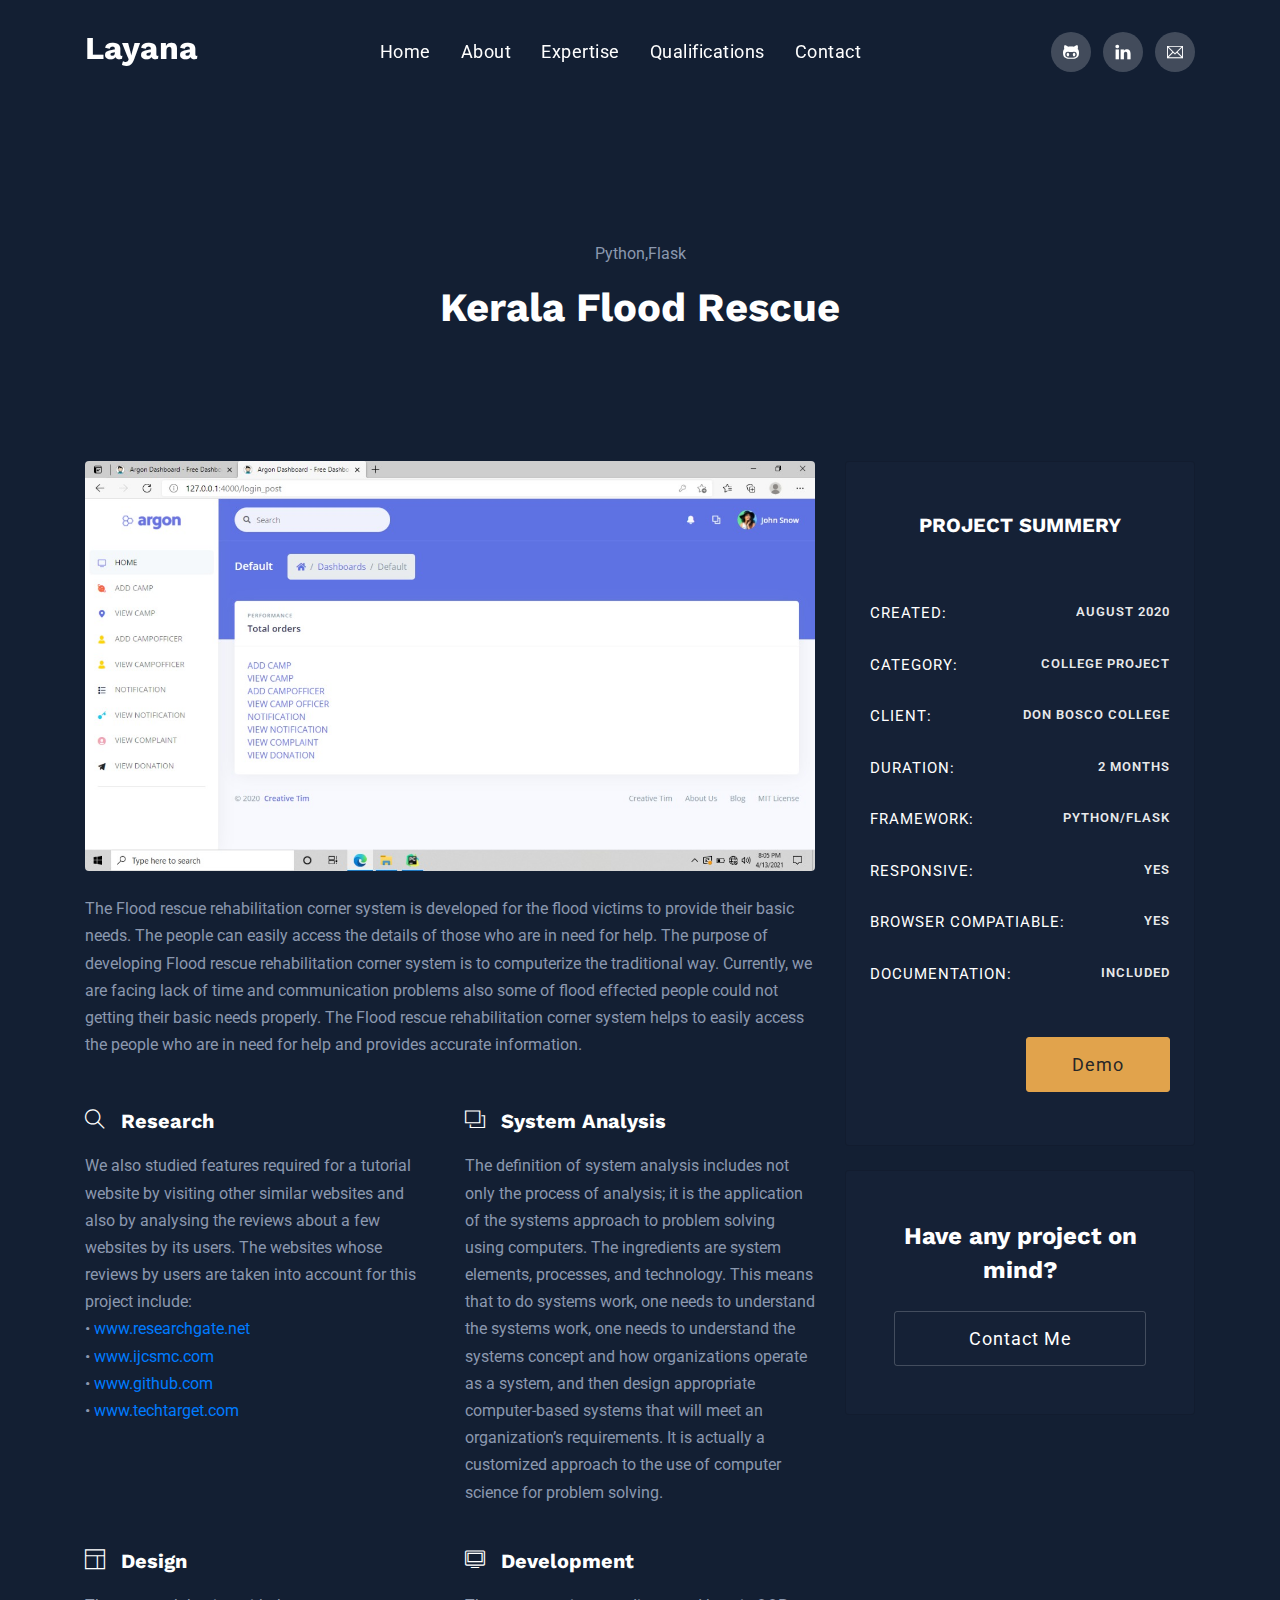
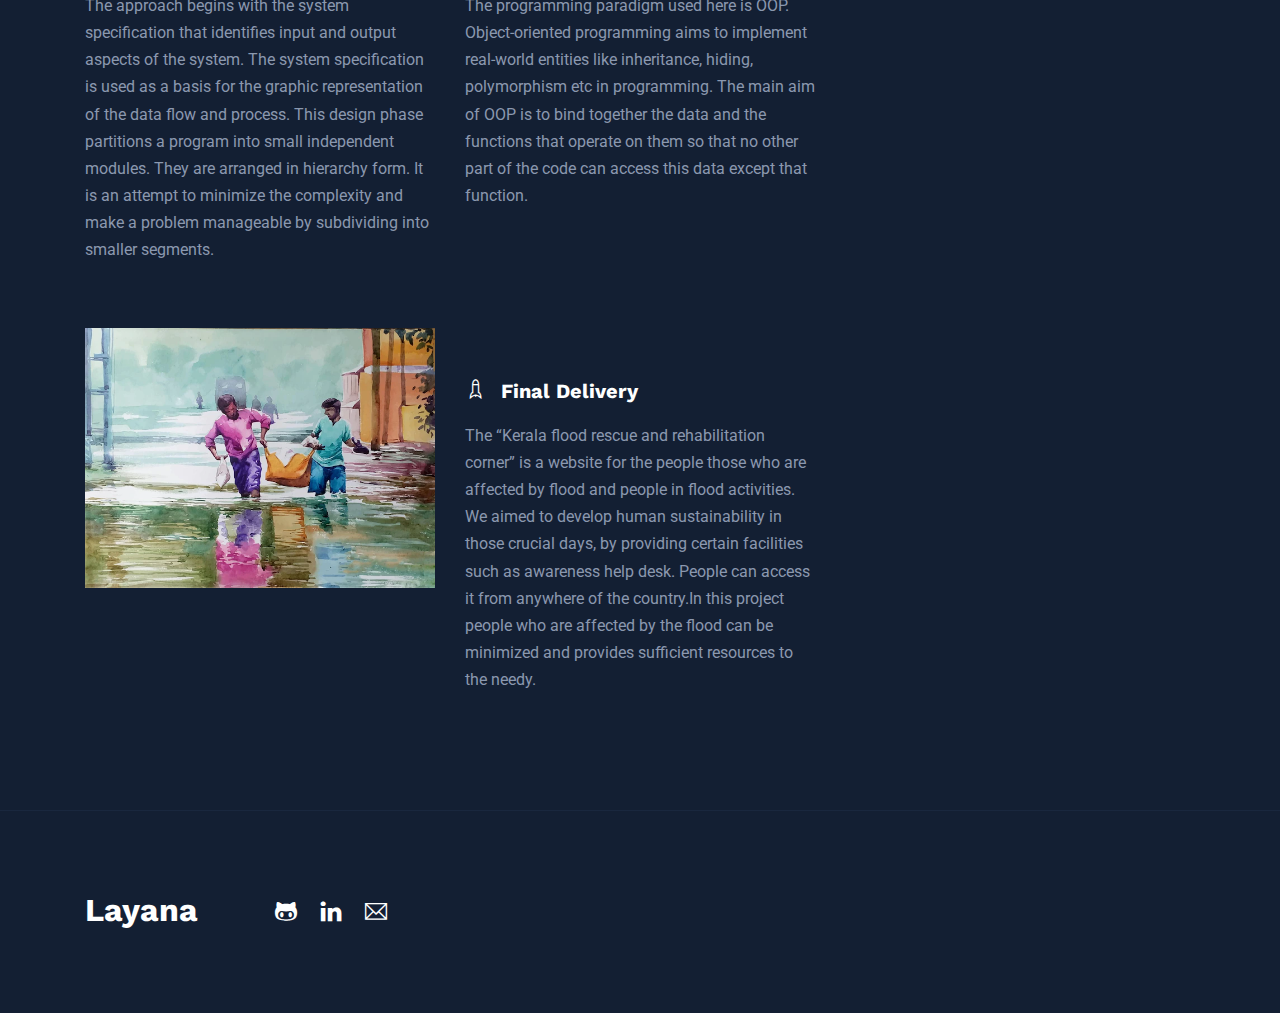
<file: portfolio-single.html>
<!DOCTYPE html>
<html lang="zxx">

<!-- Mirrored from themeturn.com/tf-db/ratsaan/portfolio-single.html by HTTrack Website Copier/3.x [XR&CO'2014], Mon, 01 Aug 2022 07:18:16 GMT -->
<head>
  <meta http-equiv="Content-Type" content="text/html; charset=UTF-8">
  <meta name="description" content="portfolio,creative,business,company,agency,multipurpose,modern,bootstrap4">
  
  <meta name="author" content="themeturn.com">

  <title>Layana| Creative portfolio template</title>

  <!-- Mobile Specific Meta-->
  <meta name="viewport" content="width=device-width, initial-scale=1">
  <!-- bootstrap.min css -->
  <link rel="stylesheet" href="plugins/bootstrap/css/bootstrap.min.css">
  <!-- Themeify Icon Css -->
  <link rel="stylesheet" href="plugins/themify/css/themify-icons.css">
  <!-- animate.css -->
  <link rel="stylesheet" href="plugins/animate-css/animate.css">
  <link rel="stylesheet" href="plugins/aos/aos.css">
  <!-- owl carousel -->
  <link rel="stylesheet" href="plugins/owl/assets/owl.carousel.min.css">
  <link rel="stylesheet" href="plugins/owl/assets/owl.theme.default.min.css" >
  <!-- Slick slider CSS -->
  <link rel="stylesheet" href="plugins/slick-carousel/slick/slick.css">
  <link rel="stylesheet" href="plugins/slick-carousel/slick/slick-theme.css">

  <!-- Main Stylesheet -->
  <link rel="stylesheet" href="css/style.css">

</head>

<body class="portfolio" id="top">

<!-- Header Start --> 

<nav class="navbar navbar-expand-lg bg-transprent py-4 fixed-top navigation" id="navbar">
	<div class="container">
	  <a class="navbar-brand" href="index.html">
	  	<h2 class="logo">Layana</h2>
	  </a>
	  <button class="navbar-toggler" type="button" data-toggle="collapse" data-target="#navbarsExample09" aria-controls="navbarsExample09" aria-expanded="false" aria-label="Toggle navigation">
		<span class="ti-view-list"></span>
	  </button>
  
	  <div class="collapse navbar-collapse text-center" id="navbarsExample09">
			<ul class="navbar-nav mx-auto">
			  <li class="nav-item active">
				<a class="nav-link smoth-scroll" href="index.html">Home <span class="sr-only">(current)</span></a>
			  </li>
			   <li class="nav-item"><a class="nav-link smoth-scroll" href="index.html#about">About</a></li>
			   <li class="nav-item"><a class="nav-link smoth-scroll" href="index.html#skillbar">Expertise</a></li>
			   <li class="nav-item"><a class="nav-link smoth-scroll" href="index.html#service">Qualifications</a></li>
			   <li class="nav-item"><a class="nav-link smoth-scroll" href="index.html#contact">Contact</a></li>
			</ul>

		  	<ul class="list-inline mb-0 ml-lg-4 nav-social">
				<li class="list-inline-item"><a href="https://github.com/layanasooraj"><i class="ti-github"></i></a></li>
			  	<li class="list-inline-item"><a href="https://www.linkedin.com/in/layana-sooraj-b72793247"><i class="ti-linkedin"></i></a></li>
			  	<li class="list-inline-item"><a href="mailto:layanasooraj@gmail.com"><i class="ti-email"></i></a></li>
		  	</ul>
	  </div>
	</div>
</nav>


<section class="page-title">
  <div class="container">
    <div class="row justify-content-center">
      <div class="col-lg-8">
          <div class="page-title text-center">
             <p>Python,Flask</p>
              <h1>Kerala Flood Rescue</h1>
          </div>
      </div>
    </div>
  </div>
</section>


<section class="section portfolio-single pt-0">
    <div class="container">
        <div class="row">
            <div class="col-lg-8">
                <img src="images/portfolio/b8.jpeg" alt="" class="img-fluid rounded">

                <p class="mt-4 mb-5">The Flood rescue rehabilitation corner system is developed for the flood victims to provide
their basic needs. The people can easily access the details of those who are in need for help.
The purpose of developing Flood rescue rehabilitation corner system is to computerize the
traditional way. Currently, we are facing lack of time and communication problems also
some of flood effected people could not getting their basic needs properly. The Flood rescue
rehabilitation corner system helps to easily access the people who are in need for help and
provides accurate information.</p>

                <div class="row">
                    <div class="col-lg-6 mb-4">
                        <h4 class="mb-3"> <i class="ti-search mr-3"></i>Research</h4>
                        <p>We also studied features required for a tutorial website by visiting other similar websites and
also by analysing the reviews about a few websites by its users. The websites whose reviews
by users are taken into account for this project include:<br>
                            • <a href="https://www.researchgate.net">www.researchgate.net</a><br>
                            • <a href="https://www.ijcsmc.com">www.ijcsmc.com</a><br>
                            • <a href="https://www.github.com">www.github.com</a><br>
                            • <a href="https://www.techtarget.com">www.techtarget.com</a><br>
</p>
                    </div>
                    <div class="col-lg-6 mb-4">
                        <h4 class="mb-3"> <i class="ti-layers mr-3"></i>System Analysis</h4>
                        <p>The definition of system analysis includes not only the process of analysis; it is
the application of the systems approach to problem solving using computers. The ingredients
are system elements, processes, and technology. This means that to do systems work, one
needs to understand the systems work, one needs to understand the systems concept and how
organizations operate as a system, and then design appropriate computer-based systems that
will meet an organization’s requirements. It is actually a customized approach to the use of
computer science for problem solving.</p>
                    </div>
                     <div class="col-lg-6 mb-4 mb-lg-0">
                        <h4 class="mb-3"><i class="ti-layout mr-3"></i>Design</h4>
                        <p>The approach begins with the system
specification that identifies input and output aspects of the system. The system specification
is used as a basis for the graphic representation of the data flow and process. This design
phase partitions a program into small independent modules. They are arranged in hierarchy
form. It is an attempt to minimize the complexity and make a problem manageable by
subdividing into smaller segments.</p>
                    </div>
                     <div class="col-lg-6 ">
                        <h4 class="mb-3"><i class="ti-desktop mr-3"></i>Development</h4>
                        <p>The programming paradigm used here is OOP.
Object-oriented programming aims to implement real-world entities like inheritance, hiding,
polymorphism etc in programming. The main aim of OOP is to bind together the data and the
functions that operate on them so that no other part of the code can access this data except
that function.</p>
                    </div>
                </div>


                <div class="row mt-5">
                    <div class="col-lg-6">
                        <img src="images/portfolio/flood2.webp" alt="" class="img-fluid">
                    </div>
                    <div class="col-lg-6">
                        <h4 class="mt-5 mb-3"><i class="ti-rocket mr-3"></i>Final Delivery</h4>
                        <p>The “Kerala flood rescue and rehabilitation corner” is a website for the people those who are
affected by flood and people in flood activities. We aimed to develop human sustainability in
those crucial days, by providing certain facilities such as awareness help desk. People can
access it from anywhere of the country.In this project people who are affected by the flood can be minimized and provides
sufficient resources to the needy.</p>
                    </div>
                </div>
            </div>

            <div class="col-lg-4">
                <div class="portfolio-sidebar mt-5 mt-lg-0">
                    <div class="card bg-gray p-4">
                        <h4 class="card-title text-center mb-5 pt-4">Project Summery</h4>

                        <ul class="list-unstyled">
                            <li class="d-flex justify-content-between align-content-center">
                                Created:
                                <span>August 2020</span>
                            </li>
                            <li class="d-flex justify-content-between align-content-center">
                                Category:
                                <span>College Project</span>
                            </li>
                            <li class="d-flex justify-content-between align-content-center">
                                Client:
                                <span>Don Bosco College</span>
                            </li>
                            <li class="d-flex justify-content-between align-content-center">
                                Duration:
                                <span>2 months</span>
                            </li>
                            <li class="d-flex justify-content-between align-content-center">
                                Framework:
                                <span>Python/Flask</span>
                            </li>
                            <li class="d-flex justify-content-between align-content-center">
                                Responsive:
                                <span>yes</span>
                            </li>
                            <li class="d-flex justify-content-between align-content-center">
                                Browser Compatiable:
                                <span>yes</span>
                            </li>
                            <li class="d-flex justify-content-between align-content-center">
                                Documentation:
                                <span>included</span>
                            </li>
                            <li class="text-right mt-4">
                               <a href="flood.pdf" class="btn btn-main">Demo</a>
                            </li>

                        </ul>
                    </div>

                    <div class="card bg-gray p-5 mt-4">
                        <h3 class="text-center mb-4">Have any project on mind?</h3>
                         <a href="index.html#contact" class="btn btn-solid-border">Contact me</a>
                    </div>
                </div>
            </div>
        </div>
    </div>
</section>

<footer class="footer border-top-1">
	<div class="container">
		<div class="row align-items-center text-center text-lg-left">
			<div class="col-lg-2">
				<h2 class="logo mb-4">Layana</h2>
			</div>

			<div class="col-lg-5">
				<ul class="list-inline footer-socials ">
					<li class="list-inline-item"><a href="https://github.com/layanasooraj"><i class="ti-github"></i></a></li>
			  	    <li class="list-inline-item"><a href="https://www.linkedin.com/in/layana-sooraj-b72793247"><i class="ti-linkedin"></i></a></li>
			  	    <li class="list-inline-item"><a href="mailto:layanasooraj@gmail.com"><i class="ti-email"></i></a></li>
				</ul>
			</div>
		</div>
	</div>
</footer>

    <!-- 
    Essential Scripts
    =====================================-->

    <!-- jQuery first, then Popper.js, then Bootstrap JS -->
    <!-- Main jQuery -->
    <script src="plugins/jquery/jquery.min.js"></script>
    <!-- Bootstrap 4.3.1 -->
    <script src="plugins/bootstrap/js/popper.js"></script>
    <script src="plugins/bootstrap/js/bootstrap.min.js"></script>
    <script src="plugins/nav/jquery.easing.1.3.html"></script>
    
    <!-- Slick Slider -->
    <script src="plugins/slick-carousel/slick/slick.min.js"></script>
    <script src="plugins/owl/owl.carousel.min.js"></script>
  
    <!-- Skill COunt -->
    <script src="plugins/counto/apear.js"></script>
    <script src="plugins/counto/counTo.js"></script>
    <!-- AOS Animation -->
    <script src="plugins/aos/aos.js"></script>
    
    <script src="js/script.js"></script>
    <script src="js/ajax-contact.html"></script>

  </body>
  
<!-- Mirrored from themeturn.com/tf-db/ratsaan/portfolio-single.html by HTTrack Website Copier/3.x [XR&CO'2014], Mon, 01 Aug 2022 07:18:17 GMT -->
</html>
</file>
<file: plugins/themify/css/themify-icons.css>
@font-face {
	font-family: 'themify';
	src:url('../fonts/themify.eot');
	src:url('../fonts/themifyd41d.eot?#iefix') format('embedded-opentype'),
		url('../fonts/themify.woff') format('woff'),
		url('../fonts/themify.ttf') format('truetype'),
		url('../fonts/themify.svg') format('svg');
	font-weight: normal;
	font-style: normal;
}

[class^="ti-"], [class*=" ti-"] {
	font-family: 'themify';
	speak: none;
	font-style: normal;
	font-weight: normal;
	font-variant: normal;
	text-transform: none;
	line-height: 1;

	/* Better Font Rendering =========== */
	-webkit-font-smoothing: antialiased;
	-moz-osx-font-smoothing: grayscale;
}

.ti-wand:before {
	content: "\e600";
}
.ti-volume:before {
	content: "\e601";
}
.ti-user:before {
	content: "\e602";
}
.ti-unlock:before {
	content: "\e603";
}
.ti-unlink:before {
	content: "\e604";
}
.ti-trash:before {
	content: "\e605";
}
.ti-thought:before {
	content: "\e606";
}
.ti-target:before {
	content: "\e607";
}
.ti-tag:before {
	content: "\e608";
}
.ti-tablet:before {
	content: "\e609";
}
.ti-star:before {
	content: "\e60a";
}
.ti-spray:before {
	content: "\e60b";
}
.ti-signal:before {
	content: "\e60c";
}
.ti-shopping-cart:before {
	content: "\e60d";
}
.ti-shopping-cart-full:before {
	content: "\e60e";
}
.ti-settings:before {
	content: "\e60f";
}
.ti-search:before {
	content: "\e610";
}
.ti-zoom-in:before {
	content: "\e611";
}
.ti-zoom-out:before {
	content: "\e612";
}
.ti-cut:before {
	content: "\e613";
}
.ti-ruler:before {
	content: "\e614";
}
.ti-ruler-pencil:before {
	content: "\e615";
}
.ti-ruler-alt:before {
	content: "\e616";
}
.ti-bookmark:before {
	content: "\e617";
}
.ti-bookmark-alt:before {
	content: "\e618";
}
.ti-reload:before {
	content: "\e619";
}
.ti-plus:before {
	content: "\e61a";
}
.ti-pin:before {
	content: "\e61b";
}
.ti-pencil:before {
	content: "\e61c";
}
.ti-pencil-alt:before {
	content: "\e61d";
}
.ti-paint-roller:before {
	content: "\e61e";
}
.ti-paint-bucket:before {
	content: "\e61f";
}
.ti-na:before {
	content: "\e620";
}
.ti-mobile:before {
	content: "\e621";
}
.ti-minus:before {
	content: "\e622";
}
.ti-medall:before {
	content: "\e623";
}
.ti-medall-alt:before {
	content: "\e624";
}
.ti-marker:before {
	content: "\e625";
}
.ti-marker-alt:before {
	content: "\e626";
}
.ti-arrow-up:before {
	content: "\e627";
}
.ti-arrow-right:before {
	content: "\e628";
}
.ti-arrow-left:before {
	content: "\e629";
}
.ti-arrow-down:before {
	content: "\e62a";
}
.ti-lock:before {
	content: "\e62b";
}
.ti-location-arrow:before {
	content: "\e62c";
}
.ti-link:before {
	content: "\e62d";
}
.ti-layout:before {
	content: "\e62e";
}
.ti-layers:before {
	content: "\e62f";
}
.ti-layers-alt:before {
	content: "\e630";
}
.ti-key:before {
	content: "\e631";
}
.ti-import:before {
	content: "\e632";
}
.ti-image:before {
	content: "\e633";
}
.ti-heart:before {
	content: "\e634";
}
.ti-heart-broken:before {
	content: "\e635";
}
.ti-hand-stop:before {
	content: "\e636";
}
.ti-hand-open:before {
	content: "\e637";
}
.ti-hand-drag:before {
	content: "\e638";
}
.ti-folder:before {
	content: "\e639";
}
.ti-flag:before {
	content: "\e63a";
}
.ti-flag-alt:before {
	content: "\e63b";
}
.ti-flag-alt-2:before {
	content: "\e63c";
}
.ti-eye:before {
	content: "\e63d";
}
.ti-export:before {
	content: "\e63e";
}
.ti-exchange-vertical:before {
	content: "\e63f";
}
.ti-desktop:before {
	content: "\e640";
}
.ti-cup:before {
	content: "\e641";
}
.ti-crown:before {
	content: "\e642";
}
.ti-comments:before {
	content: "\e643";
}
.ti-comment:before {
	content: "\e644";
}
.ti-comment-alt:before {
	content: "\e645";
}
.ti-close:before {
	content: "\e646";
}
.ti-clip:before {
	content: "\e647";
}
.ti-angle-up:before {
	content: "\e648";
}
.ti-angle-right:before {
	content: "\e649";
}
.ti-angle-left:before {
	content: "\e64a";
}
.ti-angle-down:before {
	content: "\e64b";
}
.ti-check:before {
	content: "\e64c";
}
.ti-check-box:before {
	content: "\e64d";
}
.ti-camera:before {
	content: "\e64e";
}
.ti-announcement:before {
	content: "\e64f";
}
.ti-brush:before {
	content: "\e650";
}
.ti-briefcase:before {
	content: "\e651";
}
.ti-bolt:before {
	content: "\e652";
}
.ti-bolt-alt:before {
	content: "\e653";
}
.ti-blackboard:before {
	content: "\e654";
}
.ti-bag:before {
	content: "\e655";
}
.ti-move:before {
	content: "\e656";
}
.ti-arrows-vertical:before {
	content: "\e657";
}
.ti-arrows-horizontal:before {
	content: "\e658";
}
.ti-fullscreen:before {
	content: "\e659";
}
.ti-arrow-top-right:before {
	content: "\e65a";
}
.ti-arrow-top-left:before {
	content: "\e65b";
}
.ti-arrow-circle-up:before {
	content: "\e65c";
}
.ti-arrow-circle-right:before {
	content: "\e65d";
}
.ti-arrow-circle-left:before {
	content: "\e65e";
}
.ti-arrow-circle-down:before {
	content: "\e65f";
}
.ti-angle-double-up:before {
	content: "\e660";
}
.ti-angle-double-right:before {
	content: "\e661";
}
.ti-angle-double-left:before {
	content: "\e662";
}
.ti-angle-double-down:before {
	content: "\e663";
}
.ti-zip:before {
	content: "\e664";
}
.ti-world:before {
	content: "\e665";
}
.ti-wheelchair:before {
	content: "\e666";
}
.ti-view-list:before {
	content: "\e667";
}
.ti-view-list-alt:before {
	content: "\e668";
}
.ti-view-grid:before {
	content: "\e669";
}
.ti-uppercase:before {
	content: "\e66a";
}
.ti-upload:before {
	content: "\e66b";
}
.ti-underline:before {
	content: "\e66c";
}
.ti-truck:before {
	content: "\e66d";
}
.ti-timer:before {
	content: "\e66e";
}
.ti-ticket:before {
	content: "\e66f";
}
.ti-thumb-up:before {
	content: "\e670";
}
.ti-thumb-down:before {
	content: "\e671";
}
.ti-text:before {
	content: "\e672";
}
.ti-stats-up:before {
	content: "\e673";
}
.ti-stats-down:before {
	content: "\e674";
}
.ti-split-v:before {
	content: "\e675";
}
.ti-split-h:before {
	content: "\e676";
}
.ti-smallcap:before {
	content: "\e677";
}
.ti-shine:before {
	content: "\e678";
}
.ti-shift-right:before {
	content: "\e679";
}
.ti-shift-left:before {
	content: "\e67a";
}
.ti-shield:before {
	content: "\e67b";
}
.ti-notepad:before {
	content: "\e67c";
}
.ti-server:before {
	content: "\e67d";
}
.ti-quote-right:before {
	content: "\e67e";
}
.ti-quote-left:before {
	content: "\e67f";
}
.ti-pulse:before {
	content: "\e680";
}
.ti-printer:before {
	content: "\e681";
}
.ti-power-off:before {
	content: "\e682";
}
.ti-plug:before {
	content: "\e683";
}
.ti-pie-chart:before {
	content: "\e684";
}
.ti-paragraph:before {
	content: "\e685";
}
.ti-panel:before {
	content: "\e686";
}
.ti-package:before {
	content: "\e687";
}
.ti-music:before {
	content: "\e688";
}
.ti-music-alt:before {
	content: "\e689";
}
.ti-mouse:before {
	content: "\e68a";
}
.ti-mouse-alt:before {
	content: "\e68b";
}
.ti-money:before {
	content: "\e68c";
}
.ti-microphone:before {
	content: "\e68d";
}
.ti-menu:before {
	content: "\e68e";
}
.ti-menu-alt:before {
	content: "\e68f";
}
.ti-map:before {
	content: "\e690";
}
.ti-map-alt:before {
	content: "\e691";
}
.ti-loop:before {
	content: "\e692";
}
.ti-location-pin:before {
	content: "\e693";
}
.ti-list:before {
	content: "\e694";
}
.ti-light-bulb:before {
	content: "\e695";
}
.ti-Italic:before {
	content: "\e696";
}
.ti-info:before {
	content: "\e697";
}
.ti-infinite:before {
	content: "\e698";
}
.ti-id-badge:before {
	content: "\e699";
}
.ti-hummer:before {
	content: "\e69a";
}
.ti-home:before {
	content: "\e69b";
}
.ti-help:before {
	content: "\e69c";
}
.ti-headphone:before {
	content: "\e69d";
}
.ti-harddrives:before {
	content: "\e69e";
}
.ti-harddrive:before {
	content: "\e69f";
}
.ti-gift:before {
	content: "\e6a0";
}
.ti-game:before {
	content: "\e6a1";
}
.ti-filter:before {
	content: "\e6a2";
}
.ti-files:before {
	content: "\e6a3";
}
.ti-file:before {
	content: "\e6a4";
}
.ti-eraser:before {
	content: "\e6a5";
}
.ti-envelope:before {
	content: "\e6a6";
}
.ti-download:before {
	content: "\e6a7";
}
.ti-direction:before {
	content: "\e6a8";
}
.ti-direction-alt:before {
	content: "\e6a9";
}
.ti-dashboard:before {
	content: "\e6aa";
}
.ti-control-stop:before {
	content: "\e6ab";
}
.ti-control-shuffle:before {
	content: "\e6ac";
}
.ti-control-play:before {
	content: "\e6ad";
}
.ti-control-pause:before {
	content: "\e6ae";
}
.ti-control-forward:before {
	content: "\e6af";
}
.ti-control-backward:before {
	content: "\e6b0";
}
.ti-cloud:before {
	content: "\e6b1";
}
.ti-cloud-up:before {
	content: "\e6b2";
}
.ti-cloud-down:before {
	content: "\e6b3";
}
.ti-clipboard:before {
	content: "\e6b4";
}
.ti-car:before {
	content: "\e6b5";
}
.ti-calendar:before {
	content: "\e6b6";
}
.ti-book:before {
	content: "\e6b7";
}
.ti-bell:before {
	content: "\e6b8";
}
.ti-basketball:before {
	content: "\e6b9";
}
.ti-bar-chart:before {
	content: "\e6ba";
}
.ti-bar-chart-alt:before {
	content: "\e6bb";
}
.ti-back-right:before {
	content: "\e6bc";
}
.ti-back-left:before {
	content: "\e6bd";
}
.ti-arrows-corner:before {
	content: "\e6be";
}
.ti-archive:before {
	content: "\e6bf";
}
.ti-anchor:before {
	content: "\e6c0";
}
.ti-align-right:before {
	content: "\e6c1";
}
.ti-align-left:before {
	content: "\e6c2";
}
.ti-align-justify:before {
	content: "\e6c3";
}
.ti-align-center:before {
	content: "\e6c4";
}
.ti-alert:before {
	content: "\e6c5";
}
.ti-alarm-clock:before {
	content: "\e6c6";
}
.ti-agenda:before {
	content: "\e6c7";
}
.ti-write:before {
	content: "\e6c8";
}
.ti-window:before {
	content: "\e6c9";
}
.ti-widgetized:before {
	content: "\e6ca";
}
.ti-widget:before {
	content: "\e6cb";
}
.ti-widget-alt:before {
	content: "\e6cc";
}
.ti-wallet:before {
	content: "\e6cd";
}
.ti-video-clapper:before {
	content: "\e6ce";
}
.ti-video-camera:before {
	content: "\e6cf";
}
.ti-vector:before {
	content: "\e6d0";
}
.ti-themify-logo:before {
	content: "\e6d1";
}
.ti-themify-favicon:before {
	content: "\e6d2";
}
.ti-themify-favicon-alt:before {
	content: "\e6d3";
}
.ti-support:before {
	content: "\e6d4";
}
.ti-stamp:before {
	content: "\e6d5";
}
.ti-split-v-alt:before {
	content: "\e6d6";
}
.ti-slice:before {
	content: "\e6d7";
}
.ti-shortcode:before {
	content: "\e6d8";
}
.ti-shift-right-alt:before {
	content: "\e6d9";
}
.ti-shift-left-alt:before {
	content: "\e6da";
}
.ti-ruler-alt-2:before {
	content: "\e6db";
}
.ti-receipt:before {
	content: "\e6dc";
}
.ti-pin2:before {
	content: "\e6dd";
}
.ti-pin-alt:before {
	content: "\e6de";
}
.ti-pencil-alt2:before {
	content: "\e6df";
}
.ti-palette:before {
	content: "\e6e0";
}
.ti-more:before {
	content: "\e6e1";
}
.ti-more-alt:before {
	content: "\e6e2";
}
.ti-microphone-alt:before {
	content: "\e6e3";
}
.ti-magnet:before {
	content: "\e6e4";
}
.ti-line-double:before {
	content: "\e6e5";
}
.ti-line-dotted:before {
	content: "\e6e6";
}
.ti-line-dashed:before {
	content: "\e6e7";
}
.ti-layout-width-full:before {
	content: "\e6e8";
}
.ti-layout-width-default:before {
	content: "\e6e9";
}
.ti-layout-width-default-alt:before {
	content: "\e6ea";
}
.ti-layout-tab:before {
	content: "\e6eb";
}
.ti-layout-tab-window:before {
	content: "\e6ec";
}
.ti-layout-tab-v:before {
	content: "\e6ed";
}
.ti-layout-tab-min:before {
	content: "\e6ee";
}
.ti-layout-slider:before {
	content: "\e6ef";
}
.ti-layout-slider-alt:before {
	content: "\e6f0";
}
.ti-layout-sidebar-right:before {
	content: "\e6f1";
}
.ti-layout-sidebar-none:before {
	content: "\e6f2";
}
.ti-layout-sidebar-left:before {
	content: "\e6f3";
}
.ti-layout-placeholder:before {
	content: "\e6f4";
}
.ti-layout-menu:before {
	content: "\e6f5";
}
.ti-layout-menu-v:before {
	content: "\e6f6";
}
.ti-layout-menu-separated:before {
	content: "\e6f7";
}
.ti-layout-menu-full:before {
	content: "\e6f8";
}
.ti-layout-media-right-alt:before {
	content: "\e6f9";
}
.ti-layout-media-right:before {
	content: "\e6fa";
}
.ti-layout-media-overlay:before {
	content: "\e6fb";
}
.ti-layout-media-overlay-alt:before {
	content: "\e6fc";
}
.ti-layout-media-overlay-alt-2:before {
	content: "\e6fd";
}
.ti-layout-media-left-alt:before {
	content: "\e6fe";
}
.ti-layout-media-left:before {
	content: "\e6ff";
}
.ti-layout-media-center-alt:before {
	content: "\e700";
}
.ti-layout-media-center:before {
	content: "\e701";
}
.ti-layout-list-thumb:before {
	content: "\e702";
}
.ti-layout-list-thumb-alt:before {
	content: "\e703";
}
.ti-layout-list-post:before {
	content: "\e704";
}
.ti-layout-list-large-image:before {
	content: "\e705";
}
.ti-layout-line-solid:before {
	content: "\e706";
}
.ti-layout-grid4:before {
	content: "\e707";
}
.ti-layout-grid3:before {
	content: "\e708";
}
.ti-layout-grid2:before {
	content: "\e709";
}
.ti-layout-grid2-thumb:before {
	content: "\e70a";
}
.ti-layout-cta-right:before {
	content: "\e70b";
}
.ti-layout-cta-left:before {
	content: "\e70c";
}
.ti-layout-cta-center:before {
	content: "\e70d";
}
.ti-layout-cta-btn-right:before {
	content: "\e70e";
}
.ti-layout-cta-btn-left:before {
	content: "\e70f";
}
.ti-layout-column4:before {
	content: "\e710";
}
.ti-layout-column3:before {
	content: "\e711";
}
.ti-layout-column2:before {
	content: "\e712";
}
.ti-layout-accordion-separated:before {
	content: "\e713";
}
.ti-layout-accordion-merged:before {
	content: "\e714";
}
.ti-layout-accordion-list:before {
	content: "\e715";
}
.ti-ink-pen:before {
	content: "\e716";
}
.ti-info-alt:before {
	content: "\e717";
}
.ti-help-alt:before {
	content: "\e718";
}
.ti-headphone-alt:before {
	content: "\e719";
}
.ti-hand-point-up:before {
	content: "\e71a";
}
.ti-hand-point-right:before {
	content: "\e71b";
}
.ti-hand-point-left:before {
	content: "\e71c";
}
.ti-hand-point-down:before {
	content: "\e71d";
}
.ti-gallery:before {
	content: "\e71e";
}
.ti-face-smile:before {
	content: "\e71f";
}
.ti-face-sad:before {
	content: "\e720";
}
.ti-credit-card:before {
	content: "\e721";
}
.ti-control-skip-forward:before {
	content: "\e722";
}
.ti-control-skip-backward:before {
	content: "\e723";
}
.ti-control-record:before {
	content: "\e724";
}
.ti-control-eject:before {
	content: "\e725";
}
.ti-comments-smiley:before {
	content: "\e726";
}
.ti-brush-alt:before {
	content: "\e727";
}
.ti-youtube:before {
	content: "\e728";
}
.ti-vimeo:before {
	content: "\e729";
}
.ti-twitter:before {
	content: "\e72a";
}
.ti-time:before {
	content: "\e72b";
}
.ti-tumblr:before {
	content: "\e72c";
}
.ti-skype:before {
	content: "\e72d";
}
.ti-share:before {
	content: "\e72e";
}
.ti-share-alt:before {
	content: "\e72f";
}
.ti-rocket:before {
	content: "\e730";
}
.ti-pinterest:before {
	content: "\e731";
}
.ti-new-window:before {
	content: "\e732";
}
.ti-microsoft:before {
	content: "\e733";
}
.ti-list-ol:before {
	content: "\e734";
}
.ti-linkedin:before {
	content: "\e735";
}
.ti-layout-sidebar-2:before {
	content: "\e736";
}
.ti-layout-grid4-alt:before {
	content: "\e737";
}
.ti-layout-grid3-alt:before {
	content: "\e738";
}
.ti-layout-grid2-alt:before {
	content: "\e739";
}
.ti-layout-column4-alt:before {
	content: "\e73a";
}
.ti-layout-column3-alt:before {
	content: "\e73b";
}
.ti-layout-column2-alt:before {
	content: "\e73c";
}
.ti-instagram:before {
	content: "\e73d";
}
.ti-google:before {
	content: "\e73e";
}
.ti-github:before {
	content: "\e73f";
}
.ti-flickr:before {
	content: "\e740";
}
.ti-facebook:before {
	content: "\e741";
}
.ti-dropbox:before {
	content: "\e742";
}
.ti-dribbble:before {
	content: "\e743";
}
.ti-apple:before {
	content: "\e744";
}
.ti-android:before {
	content: "\e745";
}
.ti-save:before {
	content: "\e746";
}
.ti-save-alt:before {
	content: "\e747";
}
.ti-yahoo:before {
	content: "\e748";
}
.ti-wordpress:before {
	content: "\e749";
}
.ti-vimeo-alt:before {
	content: "\e74a";
}
.ti-twitter-alt:before {
	content: "\e74b";
}
.ti-tumblr-alt:before {
	content: "\e74c";
}
.ti-trello:before {
	content: "\e74d";
}
.ti-stack-overflow:before {
	content: "\e74e";
}
.ti-soundcloud:before {
	content: "\e74f";
}
.ti-sharethis:before {
	content: "\e750";
}
.ti-sharethis-alt:before {
	content: "\e751";
}
.ti-reddit:before {
	content: "\e752";
}
.ti-pinterest-alt:before {
	content: "\e753";
}
.ti-microsoft-alt:before {
	content: "\e754";
}
.ti-linux:before {
	content: "\e755";
}
.ti-jsfiddle:before {
	content: "\e756";
}
.ti-joomla:before {
	content: "\e757";
}
.ti-html5:before {
	content: "\e758";
}
.ti-flickr-alt:before {
	content: "\e759";
}
.ti-email:before {
	content: "\e75a";
}
.ti-drupal:before {
	content: "\e75b";
}
.ti-dropbox-alt:before {
	content: "\e75c";
}
.ti-css3:before {
	content: "\e75d";
}
.ti-rss:before {
	content: "\e75e";
}
.ti-rss-alt:before {
	content: "\e75f";
}
</file>
<file: css/style.css>
/*=== MEDIA QUERY ===*/
@import url(http://fonts.googleapis.com/css?family=Roboto:400,700);
@import url(https://fonts.googleapis.com/css?family=Poppins:300,400,500,600,700);
@import url("https://fonts.googleapis.com/css?family=Work+Sans:400,700");
body {
  line-height: 1.7;
  font-family: "Roboto", sans-serif;
  -webkit-font-smoothing: antialiased;
  font-size: 16px;
}

h1, h2, h3, h4, h5, h6 {
  font-family: "Work Sans", sans-serif;
}

h1, h2, h3, h4, h5, h6 {
  font-weight: 700;
}

h1 {
  font-size: 40px;
  line-height: 50px;
}

h2 {
  font-size: 32px;
  line-height: 38px;
}

h3 {
  font-size: 24px;
  line-height: 34px;
}

h4 {
  font-size: 20px;
  line-height: 30px;
}

h5 {
  font-size: 18px;
  line-height: 26px;
}

h6 {
  font-size: 16px;
}

p {
  color: #8b98af;
}

body, html {
  overflow-x: hidden;
  width: 100%;
}

.portfolio {
  background: #131f33;
  color: #fff;
}

.navbar-toggle .icon-bar {
  background: #e1a34c;
}

input[type="email"], input[type="password"], input[type="text"], input[type="tel"] {
  box-shadow: none;
  height: 45px;
  outline: none;
  font-size: 14px;
}

input[type="email"]:focus, input[type="password"]:focus, input[type="text"]:focus, input[type="tel"]:focus {
  box-shadow: none;
  border: 0px;
  border-bottom: 1px solid #e1a34c;
}

.form-control {
  box-shadow: none;
  border-radius: 0;
}

.form-control:focus {
  box-shadow: none;
  border-bottom: 1px solid #e1a34c;
}

.text-black {
  color: #272727;
}

.btn {
  display: inline-block;
  font-size: 18px;
  padding: 13px 45px;
  text-transform: capitalize;
  font-weight: 400;
  letter-spacing: 1px;
  border-radius: 3px;
  transition: all 0.2s ease;
  border: 1px solid transparent;
}

.btn:hover {
  background: #aa6f1d;
  color: #fff;
}

.btn-main {
  background: #e1a34c;
  color: #272727;
  border-color: #e1a34c;
}

.btn-main:hover {
  background: transparent;
  color: #fff;
  border-color: rgba(255, 255, 255, 0.2);
}

.btn-solid-border {
  border-color: rgba(255, 255, 255, 0.2);
  background: transparent;
  color: #fff;
}

.btn-solid-border:hover {
  border-color: #e1a34c;
  background: #e1a34c;
}

.btn-main-border {
  border-color: #e1a34c;
  background: transparent;
  color: #e1a34c;
}

.btn-main-border:hover {
  border-color: #e1a34c;
  background: #e1a34c;
}

.btn-round {
  border-radius: 4px;
}

.btn-round-full {
  border-radius: 50px;
}

.btn.active:focus, .btn:active:focus, .btn:focus {
  outline: 0;
}

.btn-small {
  padding: 9px 28px;
}

.bg-shadow {
  background-color: #fff;
  box-shadow: 0 16px 24px rgba(0, 0, 0, 0.08);
  padding: 20px;
}

.bg-gray {
  background: #152136;
}

.btn-light:hover {
  background: #e1a34c;
  border-color: #e1a34c;
}

.section {
  padding: 100px 0;
}

.section-title {
  margin-bottom: 70px;
}

.section-title span {
  letter-spacing: 4px;
}

.section-title .title {
  text-transform: capitalize;
}

.page-title {
  padding: 120px 0 60px;
}

.twitter {
  background: #00aced;
}

.facebook {
  background: #3b5998;
  padding: 7px 18px;
}

.googleplus {
  background: #dd4b39;
}

.dribbble {
  background: #ea4c89;
}

.instagram {
  background: #bc2a8d;
}

.overly, .bg-3 {
  position: relative;
}

.overly:before, .bg-3:before {
  content: "";
  position: absolute;
  left: 0;
  top: 0;
  bottom: 0;
  right: 0;
  width: 100%;
  height: 100%;
  background: #152136;
  opacity: 0.9;
}

.text-lg {
  font-size: 85px;
  line-height: 90px;
}

.py-7 {
  padding-top: 15rem !important;
  padding-bottom: 10rem !important;
}

.text-color {
  color: #e1a34c;
}

.letter-spacing {
  letter-spacing: 1px;
}

.text-sm {
  font-size: 14px;
}

.text-md {
  font-size: 22px;
}

.text-lg-2 {
  font-size: 50px;
  line-height: 56px;
}

.title {
  font-size: 70px;
  line-height: 80px;
  position: relative;
}

.border-top-1 {
  border-top: 1px solid #19273e;
}

.border-bottom-1 {
  border-top: 1px solid #19273e;
}

a:hover, a:focus {
  outline: 0;
  text-decoration: none;
}

.nav .open > a {
  background: transparent;
}

.navbar-nav .nav-link {
  text-transform: capitalize;
  font-size: 18px;
  letter-spacing: .5px;
  color: #fff;
  padding: 10px 15px !important;
}

.nav-social a {
  width: 40px;
  height: 40px;
  text-align: center;
  color: #fff;
  display: inline-block;
  padding-top: 8px;
  background: rgba(255, 255, 255, 0.2);
  border-radius: 100%;
}

.navbar-brand .logo {
  color: #fff;
}

.navigation {
  transition: .3s ease;
  border-bottom: 1px solid transparent;
}

.fixed-nav {
  position: fixed;
  top: 0;
  width: 100%;
  z-index: 9999;
  background: #131f33 !important;
  border-bottom: 1px solid rgba(255, 255, 255, 0.03);
}

.slider-img:before {
  position: absolute;
  content: "";
  right: -20px;
  top: 20px;
  border: 10px solid rgba(255, 255, 255, 0.6);
  width: 100%;
  height: 100%;
}

.head-trans {
  font-size: 120px;
  opacity: .03;
  position: absolute;
  top: 23%;
  font-weight: 700;
  text-transform: capitalize;
}

.lh-35 {
  line-height: 35px;
}

.bg-1 {
  background-image: url("../images/call-to-action-bg.html");
  background-size: cover;
  background-repeat: no-repeat;
  background-attachment: fixed;
}

.bg-3 {
  background: url("../images/bg/b-3.html");
  background-size: cover;
}

.lh-45 {
  line-height: 45px;
}

.skill-bar {
  padding: 80px 10px 0px 10px;
}

.progress {
  height: 5px;
  width: 100%;
  background: rgba(255, 255, 255, 0.1);
  overflow: visible;
  position: relative;
  margin: 0 0 35px 0;
  border-radius: 3px;
}

.progress-bar {
  position: absolute;
  width: 0;
  top: 0;
  left: 0;
  height: 100%;
  background: #e1a34c;
  border-radius: 3px;
  transition: all 3s ease-in-out;
}

.progress-bar .percent-text {
  font-size: 62px;
  color: #fff;
  position: absolute;
  top: -110px;
  left: 0;
}

#service .card {
  transition: all .35s ease;
  background: #19273e;
}

#service .card h3 {
  transition: all .35s ease;
  opacity: .9;
}

#service .card:hover {
  border-bottom-color: #e1a34c;
  background: transparent;
}

#service .card:hover h3 {
  color: #e1a34c;
}

.portfolio-item:before {
  position: absolute;
  content: "";
  top: 0;
  left: 0px;
  width: 100%;
  height: 0;
  background: rgba(225, 163, 76, 0.95);
  transition: all .35s ease;
  overflow: hidden;
  z-index: 1;
}

.portfolio-item .portoflio-item-overlay {
  text-align: center;
  position: absolute;
  -webkit-transform: translateX(0%);
  transform: translateX(0%);
  top: 0%;
  opacity: 0;
  left: 50%;
  margin-left: -20px;
  transition: all .35s ease;
  z-index: 2;
}

.portfolio-item p {
  color: #fff;
}

.portfolio-item i {
  font-size: 50px;
  color: #131f33;
}

.portfolio-item:hover:before {
  opacity: 1;
  height: 100%;
}

.portfolio-item:hover .portoflio-item-overlay {
  opacity: 1;
  top: 40%;
}

.owl-carousel .owl-item .portfolio-item img {
  -webkit-transform-style: none;
}

#portfolio .item .text {
  text-align: center;
}

#portfolio .owl-theme .owl-nav [class*="owl-"] {
  color: #131f33;
  background: #e1a34c;
}

#portfolio .owl-theme .owl-nav {
  margin-top: 30px;
}

.portfolio-sidebar .card-title {
  text-transform: uppercase;
}

.portfolio-sidebar ul li {
  padding: 13px 0px;
  text-transform: uppercase;
  letter-spacing: 1px;
  font-weight: 400;
  font-size: 15px;
}

.portfolio-sidebar ul li span {
  font-size: 13px;
  color: #fff;
  opacity: .9;
  font-weight: 600;
}

.bg-primary {
  background: #e1a34c !important;
}

.testimonial-slider .testimonial-content {
  padding-left: 140px;
  padding-top: 20px;
}

.testimonial-slider .testimonial-item i {
  position: absolute;
  left: 0px;
  content: "";
  top: 0px;
  font-size: 110px;
}

.testimonial-slider .testimonial-item p {
  line-height: 45px;
  color: rgba(255, 255, 255, 0.85);
}

.testimonial-slider .testimonial-item .media img {
  border: 5px solid rgba(255, 255, 255, 0.2);
  width: 90px;
}

.slick-dots li button::before {
  color: #fff;
}

.slick-dots {
  position: absolute;
  top: 30%;
  display: block;
  width: 0px;
  padding: 0;
  margin: 0;
  list-style: none;
  left: 104%;
}

.contact-form .form-control {
  border: 0px;
  border-bottom: 1px solid rgba(255, 255, 255, 0.25);
  padding-left: 0px;
  font-size: 18px;
}

.contact-form .form-control:hover {
  border-bottom: 1px solid #e1a34c;
}

.blog-item .blog-item-meta {
  margin-top: -42px;
  position: relative;
  padding: 17px 30px;
  margin-left: 20px;
  margin-right: 20px;
  background: #152136;
  text-transform: capitalize;
}

.blog-item a {
  color: #fff;
}

.blog-item a:hover {
  color: #e1a34c;
}

.blog-item a.learn-more {
  color: #e1a34c;
  letter-spacing: 2px;
}

.tags a {
  color: rgba(255, 255, 255, 0.8);
  padding: 2px 10px;
  display: inline-block;
  border: 1px solid rgba(255, 255, 255, 0.2);
  margin-bottom: 5px;
  text-transform: capitalize;
  font-size: 14px;
}

.blog-navigation a {
  color: #fff;
  display: inline-block;
  border: 1px solid rgba(255, 255, 255, 0.2);
  padding: 6px 25px;
}

.comment-form .form-control,
.subscribe .form-control {
  border: 1px solid rgba(255, 255, 255, 0.2);
}

.post-share a {
  color: #fff;
  display: inline-block;
  padding: 6px 25px;
  border-radius: 2px;
}

.footer-socials li a {
  color: #fff;
  text-transform: capitalize;
  letter-spacing: 1px;
  font-size: 22px;
  margin-right: 10px;
}

.footer-socials li a:hover {
  color: #e1a34c;
}

.footer {
  padding: 80px 0px 60px;
}

.footer p {
  color: rgba(255, 255, 255, 0.6);
}

.backtop {
  width: 40px;
  height: 40px;
  text-align: center;
  padding-top: 8px;
  color: #272727;
  background: #e1a34c;
  display: inline-block;
  position: fixed;
  content: "";
  right: 5%;
  bottom: 9%;
  opacity: 0;
}

.backtop:hover {
  color: #fff;
}

.reveal {
  transition: all .3s;
  cursor: pointer;
  opacity: 1;
}

/*=== MEDIA QUERY ===*/
@media (max-width: 768px) {
  .navbar-toggler {
    background: #fff !important;
  }
  .navigation {
    background: #131f33 !important;
  }
  .text-lg {
    font-size: 68px;
    line-height: 70px;
  }
  .py-7 {
    padding-top: 6rem !important;
    padding-bottom: 6rem !important;
  }
}

@media (max-width: 480px) {
  .navigation {
    background: #131f33 !important;
  }
  .navbar-toggler {
    background: #fff !important;
  }
  .text-lg {
    font-size: 52px;
    line-height: 52px;
  }
  .title {
    font-size: 39px;
    line-height: 49px;
  }
  .progress-bar .percent-text {
    font-size: 39px;
    top: -70px;
  }
  .skill-bar {
    padding: 32px 10px 0px 10px;
  }
  .testimonial-slider .testimonial-content {
    padding-left: 0px;
  }
  .testimonial-item i {
    position: relative !important;
    font-size: 60px !important;
  }
  .py-7 {
    padding-top: 6rem !important;
    padding-bottom: 6rem !important;
  }
  .post-share a {
    margin-bottom: 5px;
  }
  .slider-img:before {
    right: -6px;
  }
}

@media (max-width: 400px) {
  .navigation {
    background: #131f33 !important;
  }
  .text-lg {
    font-size: 52px;
    line-height: 52px;
  }
  .title {
    font-size: 39px;
    line-height: 49px;
  }
  .progress-bar .percent-text {
    font-size: 39px;
    top: -70px;
  }
  .skill-bar {
    padding: 32px 10px 0px 10px;
  }
  .testimonial-slider .testimonial-content {
    padding-left: 0px;
  }
  .testimonial-item i {
    position: relative !important;
    font-size: 60px !important;
  }
  .navbar-toggler {
    background: #fff !important;
  }
  .py-7 {
    padding-top: 6rem !important;
    padding-bottom: 6rem !important;
  }
  .post-share a {
    margin-bottom: 5px;
  }
  .slider-img:before {
    right: -6px;
  }
}

/*# sourceMappingURL=maps/style.css.map */
</file>
